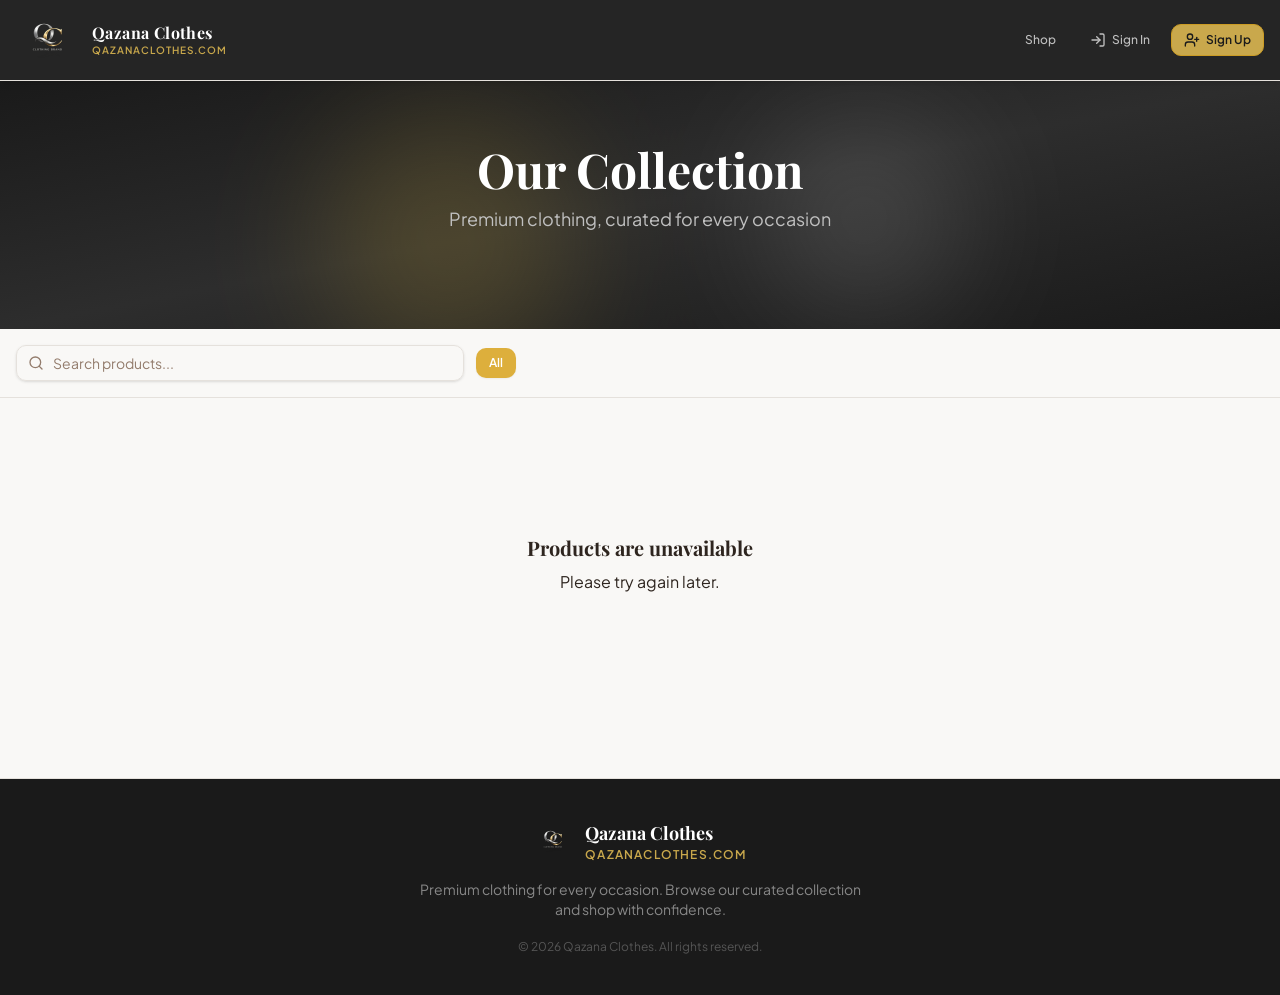
<file: index.html>
<!DOCTYPE html>
<html lang="en">
  <head>
    <meta charset="UTF-8" />
    <meta name="viewport" content="width=device-width, initial-scale=1.0, maximum-scale=1" />
    <title>Qazana Clothes</title>
    <meta name="description" content="Premium clothing, curated for every occasion at Qazana Clothes." />
    <meta name="robots" content="index, follow" />
    <meta property="og:title" content="Qazana Clothes" />
    <meta property="og:description" content="Premium clothing, curated for every occasion at Qazana Clothes." />
    <meta property="og:type" content="website" />
    <meta name="twitter:card" content="summary_large_image" />
    <meta name="twitter:title" content="Qazana Clothes" />
    <meta name="twitter:description" content="Premium clothing, curated for every occasion at Qazana Clothes." />
    <link rel="icon" type="image/svg+xml" href="/logo.svg?v=3" />
    <link rel="apple-touch-icon" href="/logo.svg?v=3" />
    <link rel="preconnect" href="https://fonts.googleapis.com">
    <link rel="preconnect" href="https://fonts.gstatic.com" crossorigin>
    <link href="https://fonts.googleapis.com/css2?family=Inter:wght@400;500;600;700&display=swap" rel="stylesheet">
    <script type="module" crossorigin src="/index-H7jCi_HW.js"></script>
    <link rel="stylesheet" crossorigin href="/index-q9svNpC7.css">
  </head>
  <body>
    <div id="root"></div>
  </body>
</html>
</file>
<file: index-q9svNpC7.css>
@import"https://fonts.googleapis.com/css2?family=Playfair+Display:wght@400;600;700&family=Plus+Jakarta+Sans:wght@400;500;600;700&display=swap";@layer clerk,components;@layer properties{@supports (((-webkit-hyphens:none)) and (not (margin-trim:inline))) or ((-moz-orient:inline) and (not (color:rgb(from red r g b)))){*,:before,:after,::backdrop{--tw-translate-x:0;--tw-translate-y:0;--tw-translate-z:0;--tw-rotate-x:initial;--tw-rotate-y:initial;--tw-rotate-z:initial;--tw-skew-x:initial;--tw-skew-y:initial;--tw-space-y-reverse:0;--tw-space-x-reverse:0;--tw-border-style:solid;--tw-gradient-position:initial;--tw-gradient-from:#0000;--tw-gradient-via:#0000;--tw-gradient-to:#0000;--tw-gradient-stops:initial;--tw-gradient-via-stops:initial;--tw-gradient-from-position:0%;--tw-gradient-via-position:50%;--tw-gradient-to-position:100%;--tw-leading:initial;--tw-font-weight:initial;--tw-tracking:initial;--tw-ordinal:initial;--tw-slashed-zero:initial;--tw-numeric-figure:initial;--tw-numeric-spacing:initial;--tw-numeric-fraction:initial;--tw-shadow:0 0 #0000;--tw-shadow-color:initial;--tw-shadow-alpha:100%;--tw-inset-shadow:0 0 #0000;--tw-inset-shadow-color:initial;--tw-inset-shadow-alpha:100%;--tw-ring-color:initial;--tw-ring-shadow:0 0 #0000;--tw-inset-ring-color:initial;--tw-inset-ring-shadow:0 0 #0000;--tw-ring-inset:initial;--tw-ring-offset-width:0px;--tw-ring-offset-color:#fff;--tw-ring-offset-shadow:0 0 #0000;--tw-outline-style:solid;--tw-blur:initial;--tw-brightness:initial;--tw-contrast:initial;--tw-grayscale:initial;--tw-hue-rotate:initial;--tw-invert:initial;--tw-opacity:initial;--tw-saturate:initial;--tw-sepia:initial;--tw-drop-shadow:initial;--tw-drop-shadow-color:initial;--tw-drop-shadow-alpha:100%;--tw-drop-shadow-size:initial;--tw-backdrop-blur:initial;--tw-backdrop-brightness:initial;--tw-backdrop-contrast:initial;--tw-backdrop-grayscale:initial;--tw-backdrop-hue-rotate:initial;--tw-backdrop-invert:initial;--tw-backdrop-opacity:initial;--tw-backdrop-saturate:initial;--tw-backdrop-sepia:initial;--tw-duration:initial;--tw-ease:initial;--tw-scale-x:1;--tw-scale-y:1;--tw-scale-z:1;--tw-content:"";--tw-animation-delay:0s;--tw-animation-direction:normal;--tw-animation-duration:initial;--tw-animation-fill-mode:none;--tw-animation-iteration-count:1;--tw-enter-blur:0;--tw-enter-opacity:1;--tw-enter-rotate:0;--tw-enter-scale:1;--tw-enter-translate-x:0;--tw-enter-translate-y:0;--tw-exit-blur:0;--tw-exit-opacity:1;--tw-exit-rotate:0;--tw-exit-scale:1;--tw-exit-translate-x:0;--tw-exit-translate-y:0}}}@layer theme{:root,:host{--color-red-50:oklch(97.1% .013 17.38);--color-red-300:oklch(80.8% .114 19.571);--color-red-400:oklch(70.4% .191 22.216);--color-red-500:oklch(63.7% .237 25.331);--color-red-600:oklch(57.7% .245 27.325);--color-amber-500:oklch(76.9% .188 70.08);--color-amber-600:oklch(66.6% .179 58.318);--color-green-400:oklch(79.2% .209 151.711);--color-green-500:oklch(72.3% .219 149.579);--color-green-600:oklch(62.7% .194 149.214);--color-rose-500:oklch(64.5% .246 16.439);--color-rose-600:oklch(58.6% .253 17.585);--color-gray-50:oklch(98.5% .002 247.839);--color-gray-600:oklch(44.6% .03 256.802);--color-gray-900:oklch(21% .034 264.665);--color-black:#000;--color-white:#fff;--spacing:.25rem;--container-sm:24rem;--container-md:28rem;--container-lg:32rem;--container-xl:36rem;--container-4xl:56rem;--container-5xl:64rem;--text-xs:.75rem;--text-xs--line-height:calc(1 / .75);--text-sm:.875rem;--text-sm--line-height:calc(1.25 / .875);--text-base:1rem;--text-base--line-height: 1.5 ;--text-lg:1.125rem;--text-lg--line-height:calc(1.75 / 1.125);--text-xl:1.25rem;--text-xl--line-height:calc(1.75 / 1.25);--text-2xl:1.5rem;--text-2xl--line-height:calc(2 / 1.5);--text-3xl:1.875rem;--text-3xl--line-height: 1.2 ;--text-4xl:2.25rem;--text-4xl--line-height:calc(2.5 / 2.25);--text-5xl:3rem;--text-5xl--line-height:1;--font-weight-normal:400;--font-weight-medium:500;--font-weight-semibold:600;--font-weight-bold:700;--tracking-tight:-.025em;--tracking-wide:.025em;--tracking-wider:.05em;--tracking-widest:.1em;--leading-tight:1.25;--leading-snug:1.375;--leading-normal:1.5;--leading-relaxed:1.625;--radius-2xl:1rem;--ease-in-out:cubic-bezier(.4, 0, .2, 1);--animate-spin:spin 1s linear infinite;--animate-pulse:pulse 2s cubic-bezier(.4, 0, .6, 1) infinite;--blur-sm:8px;--blur-md:12px;--blur-3xl:64px;--aspect-video:16 / 9;--default-transition-duration:.15s;--default-transition-timing-function:cubic-bezier(.4, 0, .2, 1);--default-font-family:var(--app-font-sans);--default-mono-font-family:var(--app-font-mono);--color-border:hsl(var(--border))}}@layer base{*,:after,:before,::backdrop{box-sizing:border-box;border:0 solid;margin:0;padding:0}::file-selector-button{box-sizing:border-box;border:0 solid;margin:0;padding:0}html,:host{-webkit-text-size-adjust:100%;tab-size:4;line-height:1.5;font-family:var(--default-font-family,ui-sans-serif, system-ui, sans-serif, "Apple Color Emoji", "Segoe UI Emoji", "Segoe UI Symbol", "Noto Color Emoji");font-feature-settings:var(--default-font-feature-settings,normal);font-variation-settings:var(--default-font-variation-settings,normal);-webkit-tap-highlight-color:transparent}hr{height:0;color:inherit;border-top-width:1px}abbr:where([title]){-webkit-text-decoration:underline dotted;text-decoration:underline dotted}h1,h2,h3,h4,h5,h6{font-size:inherit;font-weight:inherit}a{color:inherit;-webkit-text-decoration:inherit;text-decoration:inherit}b,strong{font-weight:bolder}code,kbd,samp,pre{font-family:var(--default-mono-font-family,ui-monospace, SFMono-Regular, Menlo, Monaco, Consolas, "Liberation Mono", "Courier New", monospace);font-feature-settings:var(--default-mono-font-feature-settings,normal);font-variation-settings:var(--default-mono-font-variation-settings,normal);font-size:1em}small{font-size:80%}sub,sup{vertical-align:baseline;font-size:75%;line-height:0;position:relative}sub{bottom:-.25em}sup{top:-.5em}table{text-indent:0;border-color:inherit;border-collapse:collapse}:-moz-focusring{outline:auto}progress{vertical-align:baseline}summary{display:list-item}ol,ul,menu{list-style:none}img,svg,video,canvas,audio,iframe,embed,object{vertical-align:middle;display:block}img,video{max-width:100%;height:auto}button,input,select,optgroup,textarea{font:inherit;font-feature-settings:inherit;font-variation-settings:inherit;letter-spacing:inherit;color:inherit;opacity:1;background-color:#0000;border-radius:0}::file-selector-button{font:inherit;font-feature-settings:inherit;font-variation-settings:inherit;letter-spacing:inherit;color:inherit;opacity:1;background-color:#0000;border-radius:0}:where(select:is([multiple],[size])) optgroup{font-weight:bolder}:where(select:is([multiple],[size])) optgroup option{padding-inline-start:20px}::file-selector-button{margin-inline-end:4px}::placeholder{opacity:1}@supports (not ((-webkit-appearance:-apple-pay-button))) or (contain-intrinsic-size:1px){::placeholder{color:currentColor}@supports (color:color-mix(in lab,red,red)){::placeholder{color:color-mix(in oklab,currentcolor 50%,transparent)}}}textarea{resize:vertical}::-webkit-search-decoration{-webkit-appearance:none}::-webkit-date-and-time-value{min-height:1lh;text-align:inherit}::-webkit-datetime-edit{display:inline-flex}::-webkit-datetime-edit-fields-wrapper{padding:0}::-webkit-datetime-edit{padding-block:0}::-webkit-datetime-edit-year-field{padding-block:0}::-webkit-datetime-edit-month-field{padding-block:0}::-webkit-datetime-edit-day-field{padding-block:0}::-webkit-datetime-edit-hour-field{padding-block:0}::-webkit-datetime-edit-minute-field{padding-block:0}::-webkit-datetime-edit-second-field{padding-block:0}::-webkit-datetime-edit-millisecond-field{padding-block:0}::-webkit-datetime-edit-meridiem-field{padding-block:0}::-webkit-calendar-picker-indicator{line-height:1}:-moz-ui-invalid{box-shadow:none}button,input:where([type=button],[type=reset],[type=submit]){appearance:button}::file-selector-button{appearance:button}::-webkit-inner-spin-button{height:auto}::-webkit-outer-spin-button{height:auto}[hidden]:where(:not([hidden=until-found])){display:none!important}*{border-color:hsl(var(--border))}body{background-color:hsl(var(--background));font-family:var(--app-font-sans);color:hsl(var(--foreground));-webkit-font-smoothing:antialiased;-moz-osx-font-smoothing:grayscale}h1,h2,h3,h4,h5,h6{font-family:var(--app-font-serif)}}@layer utilities{.\@container\/field-group{container:field-group/inline-size}.pointer-events-auto{pointer-events:auto}.pointer-events-none{pointer-events:none}.invisible{visibility:hidden}.sr-only{clip-path:inset(50%);white-space:nowrap;border-width:0;width:1px;height:1px;margin:-1px;padding:0;position:absolute;overflow:hidden}.absolute{position:absolute}.fixed{position:fixed}.relative{position:relative}.static{position:static}.sticky{position:sticky}.inset-0{inset:calc(var(--spacing) * 0)}.inset-x-0{inset-inline:calc(var(--spacing) * 0)}.inset-y-0{inset-block:calc(var(--spacing) * 0)}.-top-12{top:calc(var(--spacing) * -12)}.top-0{top:calc(var(--spacing) * 0)}.top-1\.5{top:calc(var(--spacing) * 1.5)}.top-1\/2{top:50%}.top-2{top:calc(var(--spacing) * 2)}.top-3{top:calc(var(--spacing) * 3)}.top-3\.5{top:calc(var(--spacing) * 3.5)}.top-4{top:calc(var(--spacing) * 4)}.top-8{top:calc(var(--spacing) * 8)}.top-20{top:calc(var(--spacing) * 20)}.top-\[1px\]{top:1px}.top-\[50\%\]{top:50%}.top-\[60\%\]{top:60%}.top-\[64px\]{top:64px}.top-full{top:100%}.-right-12{right:calc(var(--spacing) * -12)}.right-0{right:calc(var(--spacing) * 0)}.right-1{right:calc(var(--spacing) * 1)}.right-1\/4{right:25%}.right-2{right:calc(var(--spacing) * 2)}.right-3{right:calc(var(--spacing) * 3)}.right-4{right:calc(var(--spacing) * 4)}.-bottom-12{bottom:calc(var(--spacing) * -12)}.bottom-0{bottom:calc(var(--spacing) * 0)}.bottom-3{bottom:calc(var(--spacing) * 3)}.bottom-4{bottom:calc(var(--spacing) * 4)}.-left-12{left:calc(var(--spacing) * -12)}.left-0{left:calc(var(--spacing) * 0)}.left-1\/2{left:50%}.left-1\/4{left:25%}.left-2{left:calc(var(--spacing) * 2)}.left-3{left:calc(var(--spacing) * 3)}.left-\[50\%\]{left:50%}.z-10{z-index:10}.z-20{z-index:20}.z-30{z-index:30}.z-50{z-index:50}.z-\[1\]{z-index:1}.z-\[100\]{z-index:100}.order-first{order:-9999}.order-last{order:9999}.container{width:100%}@media(min-width:40rem){.container{max-width:40rem}}@media(min-width:48rem){.container{max-width:48rem}}@media(min-width:64rem){.container{max-width:64rem}}@media(min-width:80rem){.container{max-width:80rem}}@media(min-width:96rem){.container{max-width:96rem}}.\!m-0{margin:calc(var(--spacing) * 0)!important}.-mx-1{margin-inline:calc(var(--spacing) * -1)}.mx-2{margin-inline:calc(var(--spacing) * 2)}.mx-3\.5{margin-inline:calc(var(--spacing) * 3.5)}.mx-4{margin-inline:calc(var(--spacing) * 4)}.mx-auto{margin-inline:auto}.-my-2{margin-block:calc(var(--spacing) * -2)}.my-0{margin-block:calc(var(--spacing) * 0)}.my-0\.5{margin-block:calc(var(--spacing) * .5)}.my-1{margin-block:calc(var(--spacing) * 1)}.-mt-4{margin-top:calc(var(--spacing) * -4)}.mt-0\.5{margin-top:calc(var(--spacing) * .5)}.mt-1{margin-top:calc(var(--spacing) * 1)}.mt-1\.5{margin-top:calc(var(--spacing) * 1.5)}.mt-2{margin-top:calc(var(--spacing) * 2)}.mt-4{margin-top:calc(var(--spacing) * 4)}.mt-8{margin-top:calc(var(--spacing) * 8)}.mt-12{margin-top:calc(var(--spacing) * 12)}.mt-24{margin-top:calc(var(--spacing) * 24)}.mt-auto{margin-top:auto}.mr-2{margin-right:calc(var(--spacing) * 2)}.mb-1{margin-bottom:calc(var(--spacing) * 1)}.mb-2{margin-bottom:calc(var(--spacing) * 2)}.mb-3{margin-bottom:calc(var(--spacing) * 3)}.mb-4{margin-bottom:calc(var(--spacing) * 4)}.mb-5{margin-bottom:calc(var(--spacing) * 5)}.mb-6{margin-bottom:calc(var(--spacing) * 6)}.mb-8{margin-bottom:calc(var(--spacing) * 8)}.mb-10{margin-bottom:calc(var(--spacing) * 10)}.-ml-4{margin-left:calc(var(--spacing) * -4)}.ml-1{margin-left:calc(var(--spacing) * 1)}.ml-4{margin-left:calc(var(--spacing) * 4)}.ml-auto{margin-left:auto}.line-clamp-1{-webkit-line-clamp:1;-webkit-box-orient:vertical;display:-webkit-box;overflow:hidden}.line-clamp-2{-webkit-line-clamp:2;-webkit-box-orient:vertical;display:-webkit-box;overflow:hidden}.block{display:block}.flex{display:flex}.grid{display:grid}.hidden{display:none}.inline-flex{display:inline-flex}.table{display:table}.aspect-square{aspect-ratio:1}.aspect-video{aspect-ratio:var(--aspect-video)}.size-4{width:calc(var(--spacing) * 4);height:calc(var(--spacing) * 4)}.size-6{width:calc(var(--spacing) * 6);height:calc(var(--spacing) * 6)}.size-8{width:calc(var(--spacing) * 8);height:calc(var(--spacing) * 8)}.size-10{width:calc(var(--spacing) * 10);height:calc(var(--spacing) * 10)}.size-\[--cell-size\]{width:--cell-size;height:--cell-size}.h-1\.5{height:calc(var(--spacing) * 1.5)}.h-2{height:calc(var(--spacing) * 2)}.h-2\.5{height:calc(var(--spacing) * 2.5)}.h-3{height:calc(var(--spacing) * 3)}.h-3\.5{height:calc(var(--spacing) * 3.5)}.h-4{height:calc(var(--spacing) * 4)}.h-5{height:calc(var(--spacing) * 5)}.h-6{height:calc(var(--spacing) * 6)}.h-7{height:calc(var(--spacing) * 7)}.h-8{height:calc(var(--spacing) * 8)}.h-9{height:calc(var(--spacing) * 9)}.h-10{height:calc(var(--spacing) * 10)}.h-11{height:calc(var(--spacing) * 11)}.h-12{height:calc(var(--spacing) * 12)}.h-16{height:calc(var(--spacing) * 16)}.h-20{height:calc(var(--spacing) * 20)}.h-24{height:calc(var(--spacing) * 24)}.h-48{height:calc(var(--spacing) * 48)}.h-64{height:calc(var(--spacing) * 64)}.h-80{height:calc(var(--spacing) * 80)}.h-\[--cell-size\]{height:--cell-size}.h-\[1px\]{height:1px}.h-\[var\(--radix-navigation-menu-viewport-height\)\]{height:var(--radix-navigation-menu-viewport-height)}.h-\[var\(--radix-select-trigger-height\)\]{height:var(--radix-select-trigger-height)}.h-auto{height:auto}.h-full{height:100%}.h-px{height:1px}.h-svh{height:100svh}.max-h-\[--radix-context-menu-content-available-height\]{max-height:--radix-context-menu-content-available-height}.max-h-\[--radix-select-content-available-height\]{max-height:--radix-select-content-available-height}.max-h-\[90vh\]{max-height:90vh}.max-h-\[300px\]{max-height:300px}.max-h-\[var\(--radix-dropdown-menu-content-available-height\)\]{max-height:var(--radix-dropdown-menu-content-available-height)}.max-h-screen{max-height:100vh}.min-h-0{min-height:calc(var(--spacing) * 0)}.min-h-8{min-height:calc(var(--spacing) * 8)}.min-h-9{min-height:calc(var(--spacing) * 9)}.min-h-10{min-height:calc(var(--spacing) * 10)}.min-h-\[60px\]{min-height:60px}.min-h-\[100dvh\]{min-height:100dvh}.min-h-screen{min-height:100vh}.min-h-svh{min-height:100svh}.w-0{width:calc(var(--spacing) * 0)}.w-1{width:calc(var(--spacing) * 1)}.w-1\/2{width:50%}.w-1\/3{width:33.3333%}.w-2{width:calc(var(--spacing) * 2)}.w-2\.5{width:calc(var(--spacing) * 2.5)}.w-3{width:calc(var(--spacing) * 3)}.w-3\.5{width:calc(var(--spacing) * 3.5)}.w-3\/4{width:75%}.w-4{width:calc(var(--spacing) * 4)}.w-5{width:calc(var(--spacing) * 5)}.w-7{width:calc(var(--spacing) * 7)}.w-8{width:calc(var(--spacing) * 8)}.w-9{width:calc(var(--spacing) * 9)}.w-10{width:calc(var(--spacing) * 10)}.w-11{width:calc(var(--spacing) * 11)}.w-12{width:calc(var(--spacing) * 12)}.w-16{width:calc(var(--spacing) * 16)}.w-20{width:calc(var(--spacing) * 20)}.w-24{width:calc(var(--spacing) * 24)}.w-40{width:calc(var(--spacing) * 40)}.w-48{width:calc(var(--spacing) * 48)}.w-64{width:calc(var(--spacing) * 64)}.w-72{width:calc(var(--spacing) * 72)}.w-\[--cell-size\]{width:--cell-size}.w-\[1px\]{width:1px}.w-\[100px\]{width:100px}.w-\[440px\]{width:440px}.w-\[var\(--sidebar-width\)\]{width:var(--sidebar-width)}.w-auto{width:auto}.w-fit{width:fit-content}.w-full{width:100%}.w-max{width:max-content}.w-px{width:1px}.max-w-4xl{max-width:var(--container-4xl)}.max-w-5xl{max-width:var(--container-5xl)}.max-w-\[120px\]{max-width:120px}.max-w-\[var\(--skeleton-width\)\]{max-width:var(--skeleton-width)}.max-w-full{max-width:100%}.max-w-lg{max-width:var(--container-lg)}.max-w-max{max-width:max-content}.max-w-md{max-width:var(--container-md)}.max-w-sm{max-width:var(--container-sm)}.max-w-xl{max-width:var(--container-xl)}.min-w-0{min-width:calc(var(--spacing) * 0)}.min-w-5{min-width:calc(var(--spacing) * 5)}.min-w-8{min-width:calc(var(--spacing) * 8)}.min-w-9{min-width:calc(var(--spacing) * 9)}.min-w-10{min-width:calc(var(--spacing) * 10)}.min-w-\[--cell-size\]{min-width:--cell-size}.min-w-\[8rem\]{min-width:8rem}.min-w-\[12rem\]{min-width:12rem}.min-w-\[var\(--radix-select-trigger-width\)\]{min-width:var(--radix-select-trigger-width)}.flex-1{flex:1}.shrink-0{flex-shrink:0}.grow{flex-grow:1}.grow-0{flex-grow:0}.basis-full{flex-basis:100%}.caption-bottom{caption-side:bottom}.border-collapse{border-collapse:collapse}.origin-\[--radix-context-menu-content-transform-origin\]{transform-origin:--radix-context-menu-content-transform-origin}.origin-\[--radix-dropdown-menu-content-transform-origin\]{transform-origin:--radix-dropdown-menu-content-transform-origin}.origin-\[--radix-hover-card-content-transform-origin\]{transform-origin:--radix-hover-card-content-transform-origin}.origin-\[--radix-menubar-content-transform-origin\]{transform-origin:--radix-menubar-content-transform-origin}.origin-\[--radix-popover-content-transform-origin\]{transform-origin:--radix-popover-content-transform-origin}.origin-\[--radix-select-content-transform-origin\]{transform-origin:--radix-select-content-transform-origin}.origin-\[--radix-tooltip-content-transform-origin\]{transform-origin:--radix-tooltip-content-transform-origin}.-translate-x-1\/2{--tw-translate-x: -50% ;translate:var(--tw-translate-x) var(--tw-translate-y)}.-translate-x-px{--tw-translate-x:-1px;translate:var(--tw-translate-x) var(--tw-translate-y)}.translate-x-\[-50\%\]{--tw-translate-x:-50%;translate:var(--tw-translate-x) var(--tw-translate-y)}.translate-x-px{--tw-translate-x:1px;translate:var(--tw-translate-x) var(--tw-translate-y)}.-translate-y-1\/2{--tw-translate-y: -50% ;translate:var(--tw-translate-x) var(--tw-translate-y)}.translate-y-\[-50\%\]{--tw-translate-y:-50%;translate:var(--tw-translate-x) var(--tw-translate-y)}.rotate-45{rotate:45deg}.rotate-90{rotate:90deg}.transform{transform:var(--tw-rotate-x,) var(--tw-rotate-y,) var(--tw-rotate-z,) var(--tw-skew-x,) var(--tw-skew-y,)}.animate-caret-blink{animation:1.25s ease-out infinite caret-blink}.animate-in{animation:enter var(--tw-animation-duration,var(--tw-duration,.15s))var(--tw-ease,ease)var(--tw-animation-delay,0s)var(--tw-animation-iteration-count,1)var(--tw-animation-direction,normal)var(--tw-animation-fill-mode,none)}.animate-pulse{animation:var(--animate-pulse)}.animate-spin{animation:var(--animate-spin)}.cursor-default{cursor:default}.cursor-pointer{cursor:pointer}.cursor-text{cursor:text}.touch-none{touch-action:none}.resize-none{resize:none}.list-disc{list-style-type:disc}.list-none{list-style-type:none}.grid-cols-2{grid-template-columns:repeat(2,minmax(0,1fr))}.flex-col{flex-direction:column}.flex-col-reverse{flex-direction:column-reverse}.flex-row{flex-direction:row}.flex-wrap{flex-wrap:wrap}.place-content-center{place-content:center}.items-center{align-items:center}.items-end{align-items:flex-end}.items-start{align-items:flex-start}.items-stretch{align-items:stretch}.justify-between{justify-content:space-between}.justify-center{justify-content:center}.justify-end{justify-content:flex-end}.justify-start{justify-content:flex-start}.gap-1{gap:calc(var(--spacing) * 1)}.gap-1\.5{gap:calc(var(--spacing) * 1.5)}.gap-2{gap:calc(var(--spacing) * 2)}.gap-2\.5{gap:calc(var(--spacing) * 2.5)}.gap-3{gap:calc(var(--spacing) * 3)}.gap-4{gap:calc(var(--spacing) * 4)}.gap-5{gap:calc(var(--spacing) * 5)}.gap-6{gap:calc(var(--spacing) * 6)}.gap-7{gap:calc(var(--spacing) * 7)}.gap-10{gap:calc(var(--spacing) * 10)}:where(.space-y-1\.5>:not(:last-child)){--tw-space-y-reverse:0;margin-block-start:calc(calc(var(--spacing) * 1.5) * var(--tw-space-y-reverse));margin-block-end:calc(calc(var(--spacing) * 1.5) * calc(1 - var(--tw-space-y-reverse)))}:where(.space-y-2>:not(:last-child)){--tw-space-y-reverse:0;margin-block-start:calc(calc(var(--spacing) * 2) * var(--tw-space-y-reverse));margin-block-end:calc(calc(var(--spacing) * 2) * calc(1 - var(--tw-space-y-reverse)))}:where(.space-y-3>:not(:last-child)){--tw-space-y-reverse:0;margin-block-start:calc(calc(var(--spacing) * 3) * var(--tw-space-y-reverse));margin-block-end:calc(calc(var(--spacing) * 3) * calc(1 - var(--tw-space-y-reverse)))}:where(.space-y-4>:not(:last-child)){--tw-space-y-reverse:0;margin-block-start:calc(calc(var(--spacing) * 4) * var(--tw-space-y-reverse));margin-block-end:calc(calc(var(--spacing) * 4) * calc(1 - var(--tw-space-y-reverse)))}:where(.space-x-1>:not(:last-child)){--tw-space-x-reverse:0;margin-inline-start:calc(calc(var(--spacing) * 1) * var(--tw-space-x-reverse));margin-inline-end:calc(calc(var(--spacing) * 1) * calc(1 - var(--tw-space-x-reverse)))}:where(.space-x-4>:not(:last-child)){--tw-space-x-reverse:0;margin-inline-start:calc(calc(var(--spacing) * 4) * var(--tw-space-x-reverse));margin-inline-end:calc(calc(var(--spacing) * 4) * calc(1 - var(--tw-space-x-reverse)))}.self-stretch{align-self:stretch}.truncate{text-overflow:ellipsis;white-space:nowrap;overflow:hidden}.overflow-auto{overflow:auto}.overflow-hidden{overflow:hidden}.overflow-x-auto{overflow-x:auto}.overflow-x-hidden{overflow-x:hidden}.overflow-y-auto{overflow-y:auto}.\!rounded-none{border-radius:0!important}.rounded{border-radius:.25rem}.rounded-2xl{border-radius:var(--radius-2xl)}.rounded-\[2px\]{border-radius:2px}.rounded-\[calc\(var\(--radius\)-5px\)\]{border-radius:calc(var(--radius) - 5px)}.rounded-\[inherit\]{border-radius:inherit}.rounded-full{border-radius:3.40282e38px}.rounded-lg{border-radius:var(--radius)}.rounded-md{border-radius:calc(var(--radius) - 2px)}.rounded-none{border-radius:0}.rounded-sm{border-radius:calc(var(--radius) - 4px)}.rounded-xl{border-radius:calc(var(--radius) + 4px)}.rounded-t-\[10px\]{border-top-left-radius:10px;border-top-right-radius:10px}.rounded-l-md{border-top-left-radius:calc(var(--radius) - 2px);border-bottom-left-radius:calc(var(--radius) - 2px)}.rounded-tl-sm{border-top-left-radius:calc(var(--radius) - 4px)}.rounded-r-md{border-top-right-radius:calc(var(--radius) - 2px);border-bottom-right-radius:calc(var(--radius) - 2px)}.\!border-0{border-style:var(--tw-border-style)!important;border-width:0!important}.border{border-style:var(--tw-border-style);border-width:1px}.border-0{border-style:var(--tw-border-style);border-width:0}.border-2{border-style:var(--tw-border-style);border-width:2px}.border-\[1\.5px\]{border-style:var(--tw-border-style);border-width:1.5px}.border-y{border-block-style:var(--tw-border-style);border-block-width:1px}.border-t{border-top-style:var(--tw-border-style);border-top-width:1px}.border-r{border-right-style:var(--tw-border-style);border-right-width:1px}.border-b{border-bottom-style:var(--tw-border-style);border-bottom-width:1px}.border-l{border-left-style:var(--tw-border-style);border-left-width:1px}.border-dashed{--tw-border-style:dashed;border-style:dashed}.border-none{--tw-border-style:none;border-style:none}.\[border-color\:var\(--badge-outline\)\]{border-color:var(--badge-outline)}.\[border-color\:var\(--button-outline\)\]{border-color:var(--button-outline)}.border-\[\#333\]{border-color:#333}.border-\[\#444\]{border-color:#444}.border-\[--color-border\]{border-color:--color-border}.border-border,.border-border\/50{border-color:hsl(var(--border))}@supports (color:color-mix(in lab,red,red)){.border-border\/50{border-color:color-mix(in oklab,hsl(var(--border)) 50%,transparent)}}.border-card-border{border-color:hsl(var(--card-border))}.border-destructive{border-color:hsl(var(--destructive))}.border-destructive-border{border-color:var(--destructive-border)}.border-destructive\/50{border-color:hsl(var(--destructive))}@supports (color:color-mix(in lab,red,red)){.border-destructive\/50{border-color:color-mix(in oklab,hsl(var(--destructive)) 50%,transparent)}}.border-input{border-color:hsl(var(--input))}.border-primary{border-color:hsl(var(--primary))}.border-primary-border{border-color:var(--primary-border)}.border-primary\/30{border-color:hsl(var(--primary))}@supports (color:color-mix(in lab,red,red)){.border-primary\/30{border-color:color-mix(in oklab,hsl(var(--primary)) 30%,transparent)}}.border-primary\/50{border-color:hsl(var(--primary))}@supports (color:color-mix(in lab,red,red)){.border-primary\/50{border-color:color-mix(in oklab,hsl(var(--primary)) 50%,transparent)}}.border-secondary-border{border-color:var(--secondary-border)}.border-sidebar-border{border-color:hsl(var(--sidebar-border))}.border-transparent{border-color:#0000}.border-white\/10{border-color:#ffffff1a}@supports (color:color-mix(in lab,red,red)){.border-white\/10{border-color:color-mix(in oklab,var(--color-white) 10%,transparent)}}.border-t-transparent{border-top-color:#0000}.border-l-transparent{border-left-color:#0000}.\!bg-transparent{background-color:#0000!important}.bg-\[\#1a1a1a\]{background-color:#1a1a1a}.bg-\[\#1a1a1a\]\/95{background-color:#1a1a1af2}.bg-\[\#2d2d2d\]{background-color:#2d2d2d}.bg-\[\#111\]{background-color:#111}.bg-\[\#333\]{background-color:#333}.bg-\[\#555\]{background-color:#555}.bg-\[\#c0c0c0\]{background-color:silver}.bg-\[\#c9a84c\]{background-color:#c9a84c}.bg-\[\#d4af37\]{background-color:#d4af37}.bg-\[--color-bg\]{background-color:--color-bg}.bg-accent{background-color:hsl(var(--accent))}.bg-amber-500\/10{background-color:#f99c001a}@supports (color:color-mix(in lab,red,red)){.bg-amber-500\/10{background-color:color-mix(in oklab,var(--color-amber-500) 10%,transparent)}}.bg-background,.bg-background\/80{background-color:hsl(var(--background))}@supports (color:color-mix(in lab,red,red)){.bg-background\/80{background-color:color-mix(in oklab,hsl(var(--background)) 80%,transparent)}}.bg-background\/90{background-color:hsl(var(--background))}@supports (color:color-mix(in lab,red,red)){.bg-background\/90{background-color:color-mix(in oklab,hsl(var(--background)) 90%,transparent)}}.bg-background\/95{background-color:hsl(var(--background))}@supports (color:color-mix(in lab,red,red)){.bg-background\/95{background-color:color-mix(in oklab,hsl(var(--background)) 95%,transparent)}}.bg-black\/80{background-color:#000c}@supports (color:color-mix(in lab,red,red)){.bg-black\/80{background-color:color-mix(in oklab,var(--color-black) 80%,transparent)}}.bg-border{background-color:hsl(var(--border))}.bg-card{background-color:hsl(var(--card))}.bg-destructive,.bg-destructive\/10{background-color:hsl(var(--destructive))}@supports (color:color-mix(in lab,red,red)){.bg-destructive\/10{background-color:color-mix(in oklab,hsl(var(--destructive)) 10%,transparent)}}.bg-foreground{background-color:hsl(var(--foreground))}.bg-gray-50{background-color:var(--color-gray-50)}.bg-green-500{background-color:var(--color-green-500)}.bg-green-500\/10{background-color:#00c7581a}@supports (color:color-mix(in lab,red,red)){.bg-green-500\/10{background-color:color-mix(in oklab,var(--color-green-500) 10%,transparent)}}.bg-input{background-color:hsl(var(--input))}.bg-muted,.bg-muted\/30{background-color:hsl(var(--muted))}@supports (color:color-mix(in lab,red,red)){.bg-muted\/30{background-color:color-mix(in oklab,hsl(var(--muted)) 30%,transparent)}}.bg-muted\/40{background-color:hsl(var(--muted))}@supports (color:color-mix(in lab,red,red)){.bg-muted\/40{background-color:color-mix(in oklab,hsl(var(--muted)) 40%,transparent)}}.bg-muted\/50{background-color:hsl(var(--muted))}@supports (color:color-mix(in lab,red,red)){.bg-muted\/50{background-color:color-mix(in oklab,hsl(var(--muted)) 50%,transparent)}}.bg-muted\/60{background-color:hsl(var(--muted))}@supports (color:color-mix(in lab,red,red)){.bg-muted\/60{background-color:color-mix(in oklab,hsl(var(--muted)) 60%,transparent)}}.bg-popover{background-color:hsl(var(--popover))}.bg-primary,.bg-primary\/10{background-color:hsl(var(--primary))}@supports (color:color-mix(in lab,red,red)){.bg-primary\/10{background-color:color-mix(in oklab,hsl(var(--primary)) 10%,transparent)}}.bg-primary\/20{background-color:hsl(var(--primary))}@supports (color:color-mix(in lab,red,red)){.bg-primary\/20{background-color:color-mix(in oklab,hsl(var(--primary)) 20%,transparent)}}.bg-secondary{background-color:hsl(var(--secondary))}.bg-sidebar{background-color:hsl(var(--sidebar))}.bg-sidebar-border{background-color:hsl(var(--sidebar-border))}.bg-transparent{background-color:#0000}.bg-gradient-to-br{--tw-gradient-position:to bottom right in oklab;background-image:linear-gradient(var(--tw-gradient-stops))}.from-\[\#1a1a1a\]{--tw-gradient-from:#1a1a1a;--tw-gradient-stops:var(--tw-gradient-via-stops,var(--tw-gradient-position), var(--tw-gradient-from) var(--tw-gradient-from-position), var(--tw-gradient-to) var(--tw-gradient-to-position))}.via-\[\#2d2d2d\]{--tw-gradient-via:#2d2d2d;--tw-gradient-via-stops:var(--tw-gradient-position), var(--tw-gradient-from) var(--tw-gradient-from-position), var(--tw-gradient-via) var(--tw-gradient-via-position), var(--tw-gradient-to) var(--tw-gradient-to-position);--tw-gradient-stops:var(--tw-gradient-via-stops)}.to-\[\#1a1a1a\]{--tw-gradient-to:#1a1a1a;--tw-gradient-stops:var(--tw-gradient-via-stops,var(--tw-gradient-position), var(--tw-gradient-from) var(--tw-gradient-from-position), var(--tw-gradient-to) var(--tw-gradient-to-position))}.fill-current{fill:currentColor}.fill-primary{fill:hsl(var(--primary))}.object-contain{object-fit:contain}.object-cover{object-fit:cover}.p-0{padding:calc(var(--spacing) * 0)}.p-1{padding:calc(var(--spacing) * 1)}.p-2{padding:calc(var(--spacing) * 2)}.p-3{padding:calc(var(--spacing) * 3)}.p-4{padding:calc(var(--spacing) * 4)}.p-5{padding:calc(var(--spacing) * 5)}.p-6{padding:calc(var(--spacing) * 6)}.p-\[1px\]{padding:1px}.px-1{padding-inline:calc(var(--spacing) * 1)}.px-1\.5{padding-inline:calc(var(--spacing) * 1.5)}.px-2{padding-inline:calc(var(--spacing) * 2)}.px-2\.5{padding-inline:calc(var(--spacing) * 2.5)}.px-3{padding-inline:calc(var(--spacing) * 3)}.px-4{padding-inline:calc(var(--spacing) * 4)}.px-8{padding-inline:calc(var(--spacing) * 8)}.px-\[--cell-size\]{padding-inline:--cell-size}.py-0\.5{padding-block:calc(var(--spacing) * .5)}.py-1{padding-block:calc(var(--spacing) * 1)}.py-1\.5{padding-block:calc(var(--spacing) * 1.5)}.py-2{padding-block:calc(var(--spacing) * 2)}.py-3{padding-block:calc(var(--spacing) * 3)}.py-4{padding-block:calc(var(--spacing) * 4)}.py-6{padding-block:calc(var(--spacing) * 6)}.py-10{padding-block:calc(var(--spacing) * 10)}.py-12{padding-block:calc(var(--spacing) * 12)}.py-16{padding-block:calc(var(--spacing) * 16)}.py-24{padding-block:calc(var(--spacing) * 24)}.py-32{padding-block:calc(var(--spacing) * 32)}.pt-0{padding-top:calc(var(--spacing) * 0)}.pt-3{padding-top:calc(var(--spacing) * 3)}.pt-4{padding-top:calc(var(--spacing) * 4)}.pt-6{padding-top:calc(var(--spacing) * 6)}.pr-1{padding-right:calc(var(--spacing) * 1)}.pr-2{padding-right:calc(var(--spacing) * 2)}.pr-2\.5{padding-right:calc(var(--spacing) * 2.5)}.pr-3{padding-right:calc(var(--spacing) * 3)}.pr-8{padding-right:calc(var(--spacing) * 8)}.pb-3{padding-bottom:calc(var(--spacing) * 3)}.pb-4{padding-bottom:calc(var(--spacing) * 4)}.pl-2{padding-left:calc(var(--spacing) * 2)}.pl-2\.5{padding-left:calc(var(--spacing) * 2.5)}.pl-3{padding-left:calc(var(--spacing) * 3)}.pl-4{padding-left:calc(var(--spacing) * 4)}.pl-8{padding-left:calc(var(--spacing) * 8)}.pl-9{padding-left:calc(var(--spacing) * 9)}.text-center{text-align:center}.text-left{text-align:left}.text-right{text-align:right}.align-middle{vertical-align:middle}.font-mono{font-family:var(--app-font-mono)}.font-sans{font-family:var(--app-font-sans)}.font-serif{font-family:var(--app-font-serif)}.text-2xl{font-size:var(--text-2xl);line-height:var(--tw-leading,var(--text-2xl--line-height))}.text-3xl{font-size:var(--text-3xl);line-height:var(--tw-leading,var(--text-3xl--line-height))}.text-4xl{font-size:var(--text-4xl);line-height:var(--tw-leading,var(--text-4xl--line-height))}.text-base{font-size:var(--text-base);line-height:var(--tw-leading,var(--text-base--line-height))}.text-lg{font-size:var(--text-lg);line-height:var(--tw-leading,var(--text-lg--line-height))}.text-sm{font-size:var(--text-sm);line-height:var(--tw-leading,var(--text-sm--line-height))}.text-sm\/relaxed{font-size:var(--text-sm);line-height:var(--leading-relaxed)}.text-xl{font-size:var(--text-xl);line-height:var(--tw-leading,var(--text-xl--line-height))}.text-xs{font-size:var(--text-xs);line-height:var(--tw-leading,var(--text-xs--line-height))}.text-\[0\.8rem\]{font-size:.8rem}.text-\[10px\]{font-size:10px}.leading-none{--tw-leading:1;line-height:1}.leading-normal{--tw-leading:var(--leading-normal);line-height:var(--leading-normal)}.leading-relaxed{--tw-leading:var(--leading-relaxed);line-height:var(--leading-relaxed)}.leading-snug{--tw-leading:var(--leading-snug);line-height:var(--leading-snug)}.leading-tight{--tw-leading:var(--leading-tight);line-height:var(--leading-tight)}.font-bold{--tw-font-weight:var(--font-weight-bold);font-weight:var(--font-weight-bold)}.font-medium{--tw-font-weight:var(--font-weight-medium);font-weight:var(--font-weight-medium)}.font-normal{--tw-font-weight:var(--font-weight-normal);font-weight:var(--font-weight-normal)}.font-semibold{--tw-font-weight:var(--font-weight-semibold);font-weight:var(--font-weight-semibold)}.tracking-tight{--tw-tracking:var(--tracking-tight);letter-spacing:var(--tracking-tight)}.tracking-wide{--tw-tracking:var(--tracking-wide);letter-spacing:var(--tracking-wide)}.tracking-wider{--tw-tracking:var(--tracking-wider);letter-spacing:var(--tracking-wider)}.tracking-widest{--tw-tracking:var(--tracking-widest);letter-spacing:var(--tracking-widest)}.text-balance{text-wrap:balance}.break-words{overflow-wrap:break-word}.whitespace-nowrap{white-space:nowrap}.whitespace-pre-wrap{white-space:pre-wrap}.text-\[\#1a1a1a\]{color:#1a1a1a}.text-\[\#555\]{color:#555}.text-\[\#888\]{color:#888}.text-\[\#a0a0a0\]{color:#a0a0a0}.text-\[\#c0c0c0\]{color:silver}.text-\[\#c9a84c\]{color:#c9a84c}.text-\[\#f5f5f0\]{color:#f5f5f0}.text-accent-foreground{color:hsl(var(--accent-foreground))}.text-amber-600{color:var(--color-amber-600)}.text-card-foreground{color:hsl(var(--card-foreground))}.text-current{color:currentColor}.text-destructive{color:hsl(var(--destructive))}.text-destructive-foreground{color:hsl(var(--destructive-foreground))}.text-foreground,.text-foreground\/50{color:hsl(var(--foreground))}@supports (color:color-mix(in lab,red,red)){.text-foreground\/50{color:color-mix(in oklab,hsl(var(--foreground)) 50%,transparent)}}.text-gray-600{color:var(--color-gray-600)}.text-gray-900{color:var(--color-gray-900)}.text-green-400{color:var(--color-green-400)}.text-green-600{color:var(--color-green-600)}.text-muted-foreground{color:hsl(var(--muted-foreground))}.text-popover-foreground{color:hsl(var(--popover-foreground))}.text-primary{color:hsl(var(--primary))}.text-primary-foreground{color:hsl(var(--primary-foreground))}.text-red-500{color:var(--color-red-500)}.text-rose-500{color:var(--color-rose-500)}.text-secondary-foreground{color:hsl(var(--secondary-foreground))}.text-sidebar-foreground,.text-sidebar-foreground\/70{color:hsl(var(--sidebar-foreground))}@supports (color:color-mix(in lab,red,red)){.text-sidebar-foreground\/70{color:color-mix(in oklab,hsl(var(--sidebar-foreground)) 70%,transparent)}}.text-white{color:var(--color-white)}.uppercase{text-transform:uppercase}.tabular-nums{--tw-numeric-spacing:tabular-nums;font-variant-numeric:var(--tw-ordinal,) var(--tw-slashed-zero,) var(--tw-numeric-figure,) var(--tw-numeric-spacing,) var(--tw-numeric-fraction,)}.underline-offset-4{text-underline-offset:4px}.opacity-0{opacity:0}.opacity-20{opacity:.2}.opacity-30{opacity:.3}.opacity-40{opacity:.4}.opacity-50{opacity:.5}.opacity-60{opacity:.6}.opacity-70{opacity:.7}.opacity-90{opacity:.9}.opacity-100{opacity:1}.\!shadow-none{--tw-shadow:0 0 #0000!important;box-shadow:var(--tw-inset-shadow),var(--tw-inset-ring-shadow),var(--tw-ring-offset-shadow),var(--tw-ring-shadow),var(--tw-shadow)!important}.shadow{--tw-shadow:0 1px 3px 0 var(--tw-shadow-color,#0000001a), 0 1px 2px -1px var(--tw-shadow-color,#0000001a);box-shadow:var(--tw-inset-shadow),var(--tw-inset-ring-shadow),var(--tw-ring-offset-shadow),var(--tw-ring-shadow),var(--tw-shadow)}.shadow-2xl{--tw-shadow:0 25px 50px -12px var(--tw-shadow-color,#00000040);box-shadow:var(--tw-inset-shadow),var(--tw-inset-ring-shadow),var(--tw-ring-offset-shadow),var(--tw-ring-shadow),var(--tw-shadow)}.shadow-\[0_0_0_1px_hsl\(var\(--sidebar-border\)\)\]{--tw-shadow:0 0 0 1px var(--tw-shadow-color,hsl(var(--sidebar-border)));box-shadow:var(--tw-inset-shadow),var(--tw-inset-ring-shadow),var(--tw-ring-offset-shadow),var(--tw-ring-shadow),var(--tw-shadow)}.shadow-lg{--tw-shadow:0 10px 15px -3px var(--tw-shadow-color,#0000001a), 0 4px 6px -4px var(--tw-shadow-color,#0000001a);box-shadow:var(--tw-inset-shadow),var(--tw-inset-ring-shadow),var(--tw-ring-offset-shadow),var(--tw-ring-shadow),var(--tw-shadow)}.shadow-md{--tw-shadow:0 4px 6px -1px var(--tw-shadow-color,#0000001a), 0 2px 4px -2px var(--tw-shadow-color,#0000001a);box-shadow:var(--tw-inset-shadow),var(--tw-inset-ring-shadow),var(--tw-ring-offset-shadow),var(--tw-ring-shadow),var(--tw-shadow)}.shadow-none{--tw-shadow:0 0 #0000;box-shadow:var(--tw-inset-shadow),var(--tw-inset-ring-shadow),var(--tw-ring-offset-shadow),var(--tw-ring-shadow),var(--tw-shadow)}.shadow-sm{--tw-shadow:0 1px 3px 0 var(--tw-shadow-color,#0000001a), 0 1px 2px -1px var(--tw-shadow-color,#0000001a);box-shadow:var(--tw-inset-shadow),var(--tw-inset-ring-shadow),var(--tw-ring-offset-shadow),var(--tw-ring-shadow),var(--tw-shadow)}.shadow-xl{--tw-shadow:0 20px 25px -5px var(--tw-shadow-color,#0000001a), 0 8px 10px -6px var(--tw-shadow-color,#0000001a);box-shadow:var(--tw-inset-shadow),var(--tw-inset-ring-shadow),var(--tw-ring-offset-shadow),var(--tw-ring-shadow),var(--tw-shadow)}.shadow-xs{--tw-shadow:0 1px 2px 0 var(--tw-shadow-color,#0000000d);box-shadow:var(--tw-inset-shadow),var(--tw-inset-ring-shadow),var(--tw-ring-offset-shadow),var(--tw-ring-shadow),var(--tw-shadow)}.ring-0{--tw-ring-shadow:var(--tw-ring-inset,) 0 0 0 calc(0px + var(--tw-ring-offset-width)) var(--tw-ring-color,currentcolor);box-shadow:var(--tw-inset-shadow),var(--tw-inset-ring-shadow),var(--tw-ring-offset-shadow),var(--tw-ring-shadow),var(--tw-shadow)}.ring-1{--tw-ring-shadow:var(--tw-ring-inset,) 0 0 0 calc(1px + var(--tw-ring-offset-width)) var(--tw-ring-color,currentcolor);box-shadow:var(--tw-inset-shadow),var(--tw-inset-ring-shadow),var(--tw-ring-offset-shadow),var(--tw-ring-shadow),var(--tw-shadow)}.ring-ring{--tw-ring-color:hsl(var(--ring))}.ring-sidebar-ring{--tw-ring-color:hsl(var(--sidebar-ring))}.ring-offset-background{--tw-ring-offset-color:hsl(var(--background))}.outline-hidden{--tw-outline-style:none;outline-style:none}@media(forced-colors:active){.outline-hidden{outline-offset:2px;outline:2px solid #0000}}.outline{outline-style:var(--tw-outline-style);outline-width:1px}.outline-2{outline-style:var(--tw-outline-style);outline-width:2px}.outline-offset-2{outline-offset:2px}.outline-transparent{outline-color:#0000}.blur-3xl{--tw-blur:blur(var(--blur-3xl));filter:var(--tw-blur,) var(--tw-brightness,) var(--tw-contrast,) var(--tw-grayscale,) var(--tw-hue-rotate,) var(--tw-invert,) var(--tw-saturate,) var(--tw-sepia,) var(--tw-drop-shadow,)}.grayscale{--tw-grayscale:grayscale(100%);filter:var(--tw-blur,) var(--tw-brightness,) var(--tw-contrast,) var(--tw-grayscale,) var(--tw-hue-rotate,) var(--tw-invert,) var(--tw-saturate,) var(--tw-sepia,) var(--tw-drop-shadow,)}.backdrop-blur-md{--tw-backdrop-blur:blur(var(--blur-md));-webkit-backdrop-filter:var(--tw-backdrop-blur,) var(--tw-backdrop-brightness,) var(--tw-backdrop-contrast,) var(--tw-backdrop-grayscale,) var(--tw-backdrop-hue-rotate,) var(--tw-backdrop-invert,) var(--tw-backdrop-opacity,) var(--tw-backdrop-saturate,) var(--tw-backdrop-sepia,);backdrop-filter:var(--tw-backdrop-blur,) var(--tw-backdrop-brightness,) var(--tw-backdrop-contrast,) var(--tw-backdrop-grayscale,) var(--tw-backdrop-hue-rotate,) var(--tw-backdrop-invert,) var(--tw-backdrop-opacity,) var(--tw-backdrop-saturate,) var(--tw-backdrop-sepia,)}.backdrop-blur-sm{--tw-backdrop-blur:blur(var(--blur-sm));-webkit-backdrop-filter:var(--tw-backdrop-blur,) var(--tw-backdrop-brightness,) var(--tw-backdrop-contrast,) var(--tw-backdrop-grayscale,) var(--tw-backdrop-hue-rotate,) var(--tw-backdrop-invert,) var(--tw-backdrop-opacity,) var(--tw-backdrop-saturate,) var(--tw-backdrop-sepia,);backdrop-filter:var(--tw-backdrop-blur,) var(--tw-backdrop-brightness,) var(--tw-backdrop-contrast,) var(--tw-backdrop-grayscale,) var(--tw-backdrop-hue-rotate,) var(--tw-backdrop-invert,) var(--tw-backdrop-opacity,) var(--tw-backdrop-saturate,) var(--tw-backdrop-sepia,)}.transition{transition-property:color,background-color,border-color,outline-color,text-decoration-color,fill,stroke,--tw-gradient-from,--tw-gradient-via,--tw-gradient-to,opacity,box-shadow,transform,translate,scale,rotate,filter,-webkit-backdrop-filter,backdrop-filter,display,content-visibility,overlay,pointer-events;transition-timing-function:var(--tw-ease,var(--default-transition-timing-function));transition-duration:var(--tw-duration,var(--default-transition-duration))}.transition-\[color\,box-shadow\]{transition-property:color,box-shadow;transition-timing-function:var(--tw-ease,var(--default-transition-timing-function));transition-duration:var(--tw-duration,var(--default-transition-duration))}.transition-\[left\,right\,width\]{transition-property:left,right,width;transition-timing-function:var(--tw-ease,var(--default-transition-timing-function));transition-duration:var(--tw-duration,var(--default-transition-duration))}.transition-\[margin\,opacity\]{transition-property:margin,opacity;transition-timing-function:var(--tw-ease,var(--default-transition-timing-function));transition-duration:var(--tw-duration,var(--default-transition-duration))}.transition-\[width\,height\,padding\]{transition-property:width,height,padding;transition-timing-function:var(--tw-ease,var(--default-transition-timing-function));transition-duration:var(--tw-duration,var(--default-transition-duration))}.transition-\[width\]{transition-property:width;transition-timing-function:var(--tw-ease,var(--default-transition-timing-function));transition-duration:var(--tw-duration,var(--default-transition-duration))}.transition-all{transition-property:all;transition-timing-function:var(--tw-ease,var(--default-transition-timing-function));transition-duration:var(--tw-duration,var(--default-transition-duration))}.transition-colors{transition-property:color,background-color,border-color,outline-color,text-decoration-color,fill,stroke,--tw-gradient-from,--tw-gradient-via,--tw-gradient-to;transition-timing-function:var(--tw-ease,var(--default-transition-timing-function));transition-duration:var(--tw-duration,var(--default-transition-duration))}.transition-opacity{transition-property:opacity;transition-timing-function:var(--tw-ease,var(--default-transition-timing-function));transition-duration:var(--tw-duration,var(--default-transition-duration))}.transition-transform{transition-property:transform,translate,scale,rotate;transition-timing-function:var(--tw-ease,var(--default-transition-timing-function));transition-duration:var(--tw-duration,var(--default-transition-duration))}.duration-100{--tw-duration:.1s;transition-duration:.1s}.duration-200{--tw-duration:.2s;transition-duration:.2s}.duration-300{--tw-duration:.3s;transition-duration:.3s}.duration-500{--tw-duration:.5s;transition-duration:.5s}.duration-1000{--tw-duration:1s;transition-duration:1s}.ease-in-out{--tw-ease:var(--ease-in-out);transition-timing-function:var(--ease-in-out)}.ease-linear{--tw-ease:linear;transition-timing-function:linear}.fade-in-0{--tw-enter-opacity:0}.outline-none{--tw-outline-style:none;outline-style:none}.select-none{-webkit-user-select:none;user-select:none}.zoom-in-95{--tw-enter-scale:.95}.\[--cell-size\:2rem\]{--cell-size:2rem}.group-focus-within\/menu-item\:opacity-100:is(:where(.group\/menu-item):focus-within *){opacity:1}@media(hover:hover){.group-hover\:scale-105:is(:where(.group):hover *){--tw-scale-x:105%;--tw-scale-y:105%;--tw-scale-z:105%;scale:var(--tw-scale-x) var(--tw-scale-y)}.group-hover\:text-primary:is(:where(.group):hover *){color:hsl(var(--primary))}.group-hover\:opacity-100:is(:where(.group):hover *),.group-hover\/menu-item\:opacity-100:is(:where(.group\/menu-item):hover *){opacity:1}}.group-has-data-\[sidebar\=menu-action\]\/menu-item\:pr-8:is(:where(.group\/menu-item):has([data-sidebar=menu-action]) *){padding-right:calc(var(--spacing) * 8)}.group-has-\[\[data-orientation\=horizontal\]\]\/field\:text-balance:is(:where(.group\/field):has([data-orientation=horizontal]) *){text-wrap:balance}.group-has-\[\[data-slot\=item-description\]\]\/item\:translate-y-0\.5:is(:where(.group\/item):has([data-slot=item-description]) *){--tw-translate-y:calc(var(--spacing) * .5);translate:var(--tw-translate-x) var(--tw-translate-y)}.group-has-\[\[data-slot\=item-description\]\]\/item\:self-start:is(:where(.group\/item):has([data-slot=item-description]) *){align-self:flex-start}.group-has-\[\>input\]\/input-group\:pt-2\.5:is(:where(.group\/input-group):has(>input) *){padding-top:calc(var(--spacing) * 2.5)}.group-has-\[\>input\]\/input-group\:pb-2\.5:is(:where(.group\/input-group):has(>input) *){padding-bottom:calc(var(--spacing) * 2.5)}.group-data-\[collapsible\=icon\]\:-mt-8:is(:where(.group)[data-collapsible=icon] *){margin-top:calc(var(--spacing) * -8)}.group-data-\[collapsible\=icon\]\:hidden:is(:where(.group)[data-collapsible=icon] *){display:none}.group-data-\[collapsible\=icon\]\:h-8\!:is(:where(.group)[data-collapsible=icon] *){height:calc(var(--spacing) * 8)!important}.group-data-\[collapsible\=icon\]\:w-8\!:is(:where(.group)[data-collapsible=icon] *){width:calc(var(--spacing) * 8)!important}.group-data-\[collapsible\=icon\]\:w-\[calc\(var\(--sidebar-width-icon\)\+var\(--spacing-4\)\)\]:is(:where(.group)[data-collapsible=icon] *){width:calc(var(--sidebar-width-icon) + var(--spacing-4))}.group-data-\[collapsible\=icon\]\:w-\[calc\(var\(--sidebar-width-icon\)\+var\(--spacing-4\)\+2px\)\]:is(:where(.group)[data-collapsible=icon] *){width:calc(var(--sidebar-width-icon) + var(--spacing-4) + 2px)}.group-data-\[collapsible\=icon\]\:w-\[var\(--sidebar-width-icon\)\]:is(:where(.group)[data-collapsible=icon] *){width:var(--sidebar-width-icon)}.group-data-\[collapsible\=icon\]\:overflow-hidden:is(:where(.group)[data-collapsible=icon] *){overflow:hidden}.group-data-\[collapsible\=icon\]\:p-0\!:is(:where(.group)[data-collapsible=icon] *){padding:calc(var(--spacing) * 0)!important}.group-data-\[collapsible\=icon\]\:p-2\!:is(:where(.group)[data-collapsible=icon] *){padding:calc(var(--spacing) * 2)!important}.group-data-\[collapsible\=icon\]\:opacity-0:is(:where(.group)[data-collapsible=icon] *){opacity:0}.group-data-\[collapsible\=offcanvas\]\:right-\[calc\(var\(--sidebar-width\)\*-1\)\]:is(:where(.group)[data-collapsible=offcanvas] *){right:calc(var(--sidebar-width) * -1)}.group-data-\[collapsible\=offcanvas\]\:left-\[calc\(var\(--sidebar-width\)\*-1\)\]:is(:where(.group)[data-collapsible=offcanvas] *){left:calc(var(--sidebar-width) * -1)}.group-data-\[collapsible\=offcanvas\]\:w-0:is(:where(.group)[data-collapsible=offcanvas] *){width:calc(var(--spacing) * 0)}.group-data-\[collapsible\=offcanvas\]\:translate-x-0:is(:where(.group)[data-collapsible=offcanvas] *){--tw-translate-x:calc(var(--spacing) * 0);translate:var(--tw-translate-x) var(--tw-translate-y)}.group-data-\[disabled\=true\]\/field\:opacity-50:is(:where(.group\/field)[data-disabled=true] *),.group-data-\[disabled\=true\]\/input-group\:opacity-50:is(:where(.group\/input-group)[data-disabled=true] *){opacity:.5}.group-data-\[focused\=true\]\/day\:relative:is(:where(.group\/day)[data-focused=true] *){position:relative}.group-data-\[focused\=true\]\/day\:z-10:is(:where(.group\/day)[data-focused=true] *){z-index:10}.group-data-\[focused\=true\]\/day\:border-ring:is(:where(.group\/day)[data-focused=true] *){border-color:hsl(var(--ring))}.group-data-\[focused\=true\]\/day\:ring-\[3px\]:is(:where(.group\/day)[data-focused=true] *){--tw-ring-shadow:var(--tw-ring-inset,) 0 0 0 calc(3px + var(--tw-ring-offset-width)) var(--tw-ring-color,currentcolor);box-shadow:var(--tw-inset-shadow),var(--tw-inset-ring-shadow),var(--tw-ring-offset-shadow),var(--tw-ring-shadow),var(--tw-shadow)}.group-data-\[focused\=true\]\/day\:ring-ring\/50:is(:where(.group\/day)[data-focused=true] *){--tw-ring-color:hsl(var(--ring))}@supports (color:color-mix(in lab,red,red)){.group-data-\[focused\=true\]\/day\:ring-ring\/50:is(:where(.group\/day)[data-focused=true] *){--tw-ring-color:color-mix(in oklab, hsl(var(--ring)) 50%, transparent)}}.group-data-\[side\=left\]\:-right-4:is(:where(.group)[data-side=left] *){right:calc(var(--spacing) * -4)}.group-data-\[side\=left\]\:border-r:is(:where(.group)[data-side=left] *){border-right-style:var(--tw-border-style);border-right-width:1px}.group-data-\[side\=right\]\:left-0:is(:where(.group)[data-side=right] *){left:calc(var(--spacing) * 0)}.group-data-\[side\=right\]\:rotate-180:is(:where(.group)[data-side=right] *){rotate:180deg}.group-data-\[side\=right\]\:border-l:is(:where(.group)[data-side=right] *){border-left-style:var(--tw-border-style);border-left-width:1px}.group-data-\[state\=open\]\:rotate-180:is(:where(.group)[data-state=open] *){rotate:180deg}.group-data-\[variant\=floating\]\:rounded-lg:is(:where(.group)[data-variant=floating] *){border-radius:var(--radius)}.group-data-\[variant\=floating\]\:border:is(:where(.group)[data-variant=floating] *){border-style:var(--tw-border-style);border-width:1px}.group-data-\[variant\=floating\]\:border-sidebar-border:is(:where(.group)[data-variant=floating] *){border-color:hsl(var(--sidebar-border))}.group-data-\[variant\=floating\]\:shadow-sm:is(:where(.group)[data-variant=floating] *){--tw-shadow:0 1px 3px 0 var(--tw-shadow-color,#0000001a), 0 1px 2px -1px var(--tw-shadow-color,#0000001a);box-shadow:var(--tw-inset-shadow),var(--tw-inset-ring-shadow),var(--tw-ring-offset-shadow),var(--tw-ring-shadow),var(--tw-shadow)}.group-data-\[variant\=outline\]\/field-group\:-mb-2:is(:where(.group\/field-group)[data-variant=outline] *){margin-bottom:calc(var(--spacing) * -2)}.group-\[\.destructive\]\:border-muted\/40:is(:where(.group).destructive *){border-color:hsl(var(--muted))}@supports (color:color-mix(in lab,red,red)){.group-\[\.destructive\]\:border-muted\/40:is(:where(.group).destructive *){border-color:color-mix(in oklab,hsl(var(--muted)) 40%,transparent)}}.group-\[\.destructive\]\:text-red-300:is(:where(.group).destructive *){color:var(--color-red-300)}.group-\[\.toast\]\:bg-muted:is(:where(.group).toast *){background-color:hsl(var(--muted))}.group-\[\.toast\]\:bg-primary:is(:where(.group).toast *){background-color:hsl(var(--primary))}.group-\[\.toast\]\:text-muted-foreground:is(:where(.group).toast *){color:hsl(var(--muted-foreground))}.group-\[\.toast\]\:text-primary-foreground:is(:where(.group).toast *){color:hsl(var(--primary-foreground))}.group-\[\.toaster\]\:border-border:is(:where(.group).toaster *){border-color:hsl(var(--border))}.group-\[\.toaster\]\:bg-background:is(:where(.group).toaster *){background-color:hsl(var(--background))}.group-\[\.toaster\]\:text-foreground:is(:where(.group).toaster *){color:hsl(var(--foreground))}.group-\[\.toaster\]\:shadow-lg:is(:where(.group).toaster *){--tw-shadow:0 10px 15px -3px var(--tw-shadow-color,#0000001a), 0 4px 6px -4px var(--tw-shadow-color,#0000001a);box-shadow:var(--tw-inset-shadow),var(--tw-inset-ring-shadow),var(--tw-ring-offset-shadow),var(--tw-ring-shadow),var(--tw-shadow)}@media(hover:hover){.peer-hover\/menu-button\:text-sidebar-accent-foreground:is(:where(.peer\/menu-button):hover~*){color:hsl(var(--sidebar-accent-foreground))}}.peer-disabled\:cursor-not-allowed:is(:where(.peer):disabled~*){cursor:not-allowed}.peer-disabled\:opacity-70:is(:where(.peer):disabled~*){opacity:.7}.peer-data-\[active\=true\]\/menu-button\:text-sidebar-accent-foreground:is(:where(.peer\/menu-button)[data-active=true]~*){color:hsl(var(--sidebar-accent-foreground))}.peer-data-\[size\=default\]\/menu-button\:top-1\.5:is(:where(.peer\/menu-button)[data-size=default]~*){top:calc(var(--spacing) * 1.5)}.peer-data-\[size\=lg\]\/menu-button\:top-2\.5:is(:where(.peer\/menu-button)[data-size=lg]~*){top:calc(var(--spacing) * 2.5)}.peer-data-\[size\=sm\]\/menu-button\:top-1:is(:where(.peer\/menu-button)[data-size=sm]~*){top:calc(var(--spacing) * 1)}.selection\:bg-primary\/30 ::selection{background-color:hsl(var(--primary))}@supports (color:color-mix(in lab,red,red)){.selection\:bg-primary\/30 ::selection{background-color:color-mix(in oklab,hsl(var(--primary)) 30%,transparent)}}.selection\:bg-primary\/30::selection{background-color:hsl(var(--primary))}@supports (color:color-mix(in lab,red,red)){.selection\:bg-primary\/30::selection{background-color:color-mix(in oklab,hsl(var(--primary)) 30%,transparent)}}.file\:border-0::file-selector-button{border-style:var(--tw-border-style);border-width:0}.file\:bg-transparent::file-selector-button{background-color:#0000}.file\:text-sm::file-selector-button{font-size:var(--text-sm);line-height:var(--tw-leading,var(--text-sm--line-height))}.file\:font-medium::file-selector-button{--tw-font-weight:var(--font-weight-medium);font-weight:var(--font-weight-medium)}.file\:text-foreground::file-selector-button{color:hsl(var(--foreground))}.placeholder\:text-muted-foreground::placeholder{color:hsl(var(--muted-foreground))}.after\:absolute:after{content:var(--tw-content);position:absolute}.after\:-inset-2:after{content:var(--tw-content);inset:calc(var(--spacing) * -2)}.after\:inset-y-0:after{content:var(--tw-content);inset-block:calc(var(--spacing) * 0)}.after\:left-1\/2:after{content:var(--tw-content);left:50%}.after\:w-1:after{content:var(--tw-content);width:calc(var(--spacing) * 1)}.after\:w-\[2px\]:after{content:var(--tw-content);width:2px}.after\:-translate-x-1\/2:after{content:var(--tw-content);--tw-translate-x: -50% ;translate:var(--tw-translate-x) var(--tw-translate-y)}.group-data-\[collapsible\=offcanvas\]\:after\:left-full:is(:where(.group)[data-collapsible=offcanvas] *):after{content:var(--tw-content);left:100%}.first\:rounded-l-md:first-child{border-top-left-radius:calc(var(--radius) - 2px);border-bottom-left-radius:calc(var(--radius) - 2px)}.first\:border-l:first-child{border-left-style:var(--tw-border-style);border-left-width:1px}.last\:mt-0:last-child{margin-top:calc(var(--spacing) * 0)}.last\:rounded-r-md:last-child{border-top-right-radius:calc(var(--radius) - 2px);border-bottom-right-radius:calc(var(--radius) - 2px)}.last\:border-0:last-child{border-style:var(--tw-border-style);border-width:0}@media(hover:hover){.hover\:border-primary\/30:hover{border-color:hsl(var(--primary))}@supports (color:color-mix(in lab,red,red)){.hover\:border-primary\/30:hover{border-color:color-mix(in oklab,hsl(var(--primary)) 30%,transparent)}}.hover\:bg-\[\#333\]:hover{background-color:#333}.hover\:bg-\[\#d4af37\]:hover{background-color:#d4af37}.hover\:bg-accent:hover{background-color:hsl(var(--accent))}.hover\:bg-background:hover{background-color:hsl(var(--background))}.hover\:bg-destructive\/10:hover{background-color:hsl(var(--destructive))}@supports (color:color-mix(in lab,red,red)){.hover\:bg-destructive\/10:hover{background-color:color-mix(in oklab,hsl(var(--destructive)) 10%,transparent)}}.hover\:bg-destructive\/90:hover{background-color:hsl(var(--destructive))}@supports (color:color-mix(in lab,red,red)){.hover\:bg-destructive\/90:hover{background-color:color-mix(in oklab,hsl(var(--destructive)) 90%,transparent)}}.hover\:bg-muted:hover,.hover\:bg-muted\/30:hover{background-color:hsl(var(--muted))}@supports (color:color-mix(in lab,red,red)){.hover\:bg-muted\/30:hover{background-color:color-mix(in oklab,hsl(var(--muted)) 30%,transparent)}}.hover\:bg-muted\/50:hover{background-color:hsl(var(--muted))}@supports (color:color-mix(in lab,red,red)){.hover\:bg-muted\/50:hover{background-color:color-mix(in oklab,hsl(var(--muted)) 50%,transparent)}}.hover\:bg-secondary:hover{background-color:hsl(var(--secondary))}.hover\:bg-sidebar-accent:hover{background-color:hsl(var(--sidebar-accent))}.hover\:bg-white\/10:hover{background-color:#ffffff1a}@supports (color:color-mix(in lab,red,red)){.hover\:bg-white\/10:hover{background-color:color-mix(in oklab,var(--color-white) 10%,transparent)}}.hover\:text-\[\#d4af37\]:hover{color:#d4af37}.hover\:text-\[\#f5e07a\]:hover{color:#f5e07a}.hover\:text-accent-foreground:hover{color:hsl(var(--accent-foreground))}.hover\:text-destructive:hover{color:hsl(var(--destructive))}.hover\:text-foreground:hover{color:hsl(var(--foreground))}.hover\:text-muted-foreground:hover{color:hsl(var(--muted-foreground))}.hover\:text-primary:hover{color:hsl(var(--primary))}.hover\:text-rose-500:hover{color:var(--color-rose-500)}.hover\:text-rose-600:hover{color:var(--color-rose-600)}.hover\:text-sidebar-accent-foreground:hover{color:hsl(var(--sidebar-accent-foreground))}.hover\:text-white:hover{color:var(--color-white)}.hover\:underline:hover{text-decoration-line:underline}.hover\:opacity-85:hover{opacity:.85}.hover\:opacity-100:hover{opacity:1}.hover\:shadow-\[0_0_0_1px_hsl\(var\(--sidebar-accent\)\)\]:hover{--tw-shadow:0 0 0 1px var(--tw-shadow-color,hsl(var(--sidebar-accent)));box-shadow:var(--tw-inset-shadow),var(--tw-inset-ring-shadow),var(--tw-ring-offset-shadow),var(--tw-ring-shadow),var(--tw-shadow)}.hover\:shadow-xl:hover{--tw-shadow:0 20px 25px -5px var(--tw-shadow-color,#0000001a), 0 8px 10px -6px var(--tw-shadow-color,#0000001a);box-shadow:var(--tw-inset-shadow),var(--tw-inset-ring-shadow),var(--tw-ring-offset-shadow),var(--tw-ring-shadow),var(--tw-shadow)}.hover\:group-data-\[collapsible\=offcanvas\]\:bg-sidebar:hover:is(:where(.group)[data-collapsible=offcanvas] *){background-color:hsl(var(--sidebar))}.group-\[\.destructive\]\:hover\:border-destructive\/30:is(:where(.group).destructive *):hover{border-color:hsl(var(--destructive))}@supports (color:color-mix(in lab,red,red)){.group-\[\.destructive\]\:hover\:border-destructive\/30:is(:where(.group).destructive *):hover{border-color:color-mix(in oklab,hsl(var(--destructive)) 30%,transparent)}}.group-\[\.destructive\]\:hover\:bg-destructive:is(:where(.group).destructive *):hover{background-color:hsl(var(--destructive))}.group-\[\.destructive\]\:hover\:text-destructive-foreground:is(:where(.group).destructive *):hover{color:hsl(var(--destructive-foreground))}.group-\[\.destructive\]\:hover\:text-red-50:is(:where(.group).destructive *):hover{color:var(--color-red-50)}.hover\:after\:bg-sidebar-border:hover:after{content:var(--tw-content);background-color:hsl(var(--sidebar-border))}}.focus\:bg-accent:focus{background-color:hsl(var(--accent))}.focus\:text-accent-foreground:focus{color:hsl(var(--accent-foreground))}.focus\:opacity-100:focus{opacity:1}.focus\:ring-1:focus{--tw-ring-shadow:var(--tw-ring-inset,) 0 0 0 calc(1px + var(--tw-ring-offset-width)) var(--tw-ring-color,currentcolor);box-shadow:var(--tw-inset-shadow),var(--tw-inset-ring-shadow),var(--tw-ring-offset-shadow),var(--tw-ring-shadow),var(--tw-shadow)}.focus\:ring-2:focus{--tw-ring-shadow:var(--tw-ring-inset,) 0 0 0 calc(2px + var(--tw-ring-offset-width)) var(--tw-ring-color,currentcolor);box-shadow:var(--tw-inset-shadow),var(--tw-inset-ring-shadow),var(--tw-ring-offset-shadow),var(--tw-ring-shadow),var(--tw-shadow)}.focus\:ring-ring:focus{--tw-ring-color:hsl(var(--ring))}.focus\:ring-offset-2:focus{--tw-ring-offset-width:2px;--tw-ring-offset-shadow:var(--tw-ring-inset,) 0 0 0 var(--tw-ring-offset-width) var(--tw-ring-offset-color)}.focus\:outline-none:focus{--tw-outline-style:none;outline-style:none}.group-\[\.destructive\]\:focus\:ring-destructive:is(:where(.group).destructive *):focus{--tw-ring-color:hsl(var(--destructive))}.group-\[\.destructive\]\:focus\:ring-red-400:is(:where(.group).destructive *):focus{--tw-ring-color:var(--color-red-400)}.group-\[\.destructive\]\:focus\:ring-offset-red-600:is(:where(.group).destructive *):focus{--tw-ring-offset-color:var(--color-red-600)}.focus-visible\:border-ring:focus-visible{border-color:hsl(var(--ring))}.focus-visible\:ring-0:focus-visible{--tw-ring-shadow:var(--tw-ring-inset,) 0 0 0 calc(0px + var(--tw-ring-offset-width)) var(--tw-ring-color,currentcolor);box-shadow:var(--tw-inset-shadow),var(--tw-inset-ring-shadow),var(--tw-ring-offset-shadow),var(--tw-ring-shadow),var(--tw-shadow)}.focus-visible\:ring-1:focus-visible{--tw-ring-shadow:var(--tw-ring-inset,) 0 0 0 calc(1px + var(--tw-ring-offset-width)) var(--tw-ring-color,currentcolor);box-shadow:var(--tw-inset-shadow),var(--tw-inset-ring-shadow),var(--tw-ring-offset-shadow),var(--tw-ring-shadow),var(--tw-shadow)}.focus-visible\:ring-2:focus-visible{--tw-ring-shadow:var(--tw-ring-inset,) 0 0 0 calc(2px + var(--tw-ring-offset-width)) var(--tw-ring-color,currentcolor);box-shadow:var(--tw-inset-shadow),var(--tw-inset-ring-shadow),var(--tw-ring-offset-shadow),var(--tw-ring-shadow),var(--tw-shadow)}.focus-visible\:ring-\[3px\]:focus-visible{--tw-ring-shadow:var(--tw-ring-inset,) 0 0 0 calc(3px + var(--tw-ring-offset-width)) var(--tw-ring-color,currentcolor);box-shadow:var(--tw-inset-shadow),var(--tw-inset-ring-shadow),var(--tw-ring-offset-shadow),var(--tw-ring-shadow),var(--tw-shadow)}.focus-visible\:ring-ring:focus-visible,.focus-visible\:ring-ring\/50:focus-visible{--tw-ring-color:hsl(var(--ring))}@supports (color:color-mix(in lab,red,red)){.focus-visible\:ring-ring\/50:focus-visible{--tw-ring-color:color-mix(in oklab, hsl(var(--ring)) 50%, transparent)}}.focus-visible\:ring-offset-1:focus-visible{--tw-ring-offset-width:1px;--tw-ring-offset-shadow:var(--tw-ring-inset,) 0 0 0 var(--tw-ring-offset-width) var(--tw-ring-offset-color)}.focus-visible\:ring-offset-2:focus-visible{--tw-ring-offset-width:2px;--tw-ring-offset-shadow:var(--tw-ring-inset,) 0 0 0 var(--tw-ring-offset-width) var(--tw-ring-offset-color)}.focus-visible\:ring-offset-background:focus-visible{--tw-ring-offset-color:hsl(var(--background))}.focus-visible\:outline-none:focus-visible{--tw-outline-style:none;outline-style:none}.active\:bg-sidebar-accent:active{background-color:hsl(var(--sidebar-accent))}.active\:text-sidebar-accent-foreground:active{color:hsl(var(--sidebar-accent-foreground))}.active\:shadow-none:active{--tw-shadow:0 0 #0000;box-shadow:var(--tw-inset-shadow),var(--tw-inset-ring-shadow),var(--tw-ring-offset-shadow),var(--tw-ring-shadow),var(--tw-shadow)}.disabled\:pointer-events-none:disabled{pointer-events:none}.disabled\:cursor-not-allowed:disabled{cursor:not-allowed}.disabled\:opacity-50:disabled{opacity:.5}:where([data-side=left]) .in-data-\[side\=left\]\:cursor-w-resize{cursor:w-resize}:where([data-side=right]) .in-data-\[side\=right\]\:cursor-e-resize{cursor:e-resize}.has-focus\:border-ring:has(:focus){border-color:hsl(var(--ring))}.has-focus\:ring-\[3px\]:has(:focus){--tw-ring-shadow:var(--tw-ring-inset,) 0 0 0 calc(3px + var(--tw-ring-offset-width)) var(--tw-ring-color,currentcolor);box-shadow:var(--tw-inset-shadow),var(--tw-inset-ring-shadow),var(--tw-ring-offset-shadow),var(--tw-ring-shadow),var(--tw-shadow)}.has-focus\:ring-ring\/50:has(:focus){--tw-ring-color:hsl(var(--ring))}@supports (color:color-mix(in lab,red,red)){.has-focus\:ring-ring\/50:has(:focus){--tw-ring-color:color-mix(in oklab, hsl(var(--ring)) 50%, transparent)}}.has-data-\[state\=checked\]\:border-primary:has([data-state=checked]){border-color:hsl(var(--primary))}.has-data-\[state\=checked\]\:bg-primary\/5:has([data-state=checked]){background-color:hsl(var(--primary))}@supports (color:color-mix(in lab,red,red)){.has-data-\[state\=checked\]\:bg-primary\/5:has([data-state=checked]){background-color:color-mix(in oklab,hsl(var(--primary)) 5%,transparent)}}.has-data-\[variant\=inset\]\:bg-sidebar:has([data-variant=inset]){background-color:hsl(var(--sidebar))}.has-\[\:disabled\]\:opacity-50:has(:disabled){opacity:.5}.has-\[\[data-slot\=input-group-control\]\:focus-visible\]\:ring-1:has([data-slot=input-group-control]:focus-visible){--tw-ring-shadow:var(--tw-ring-inset,) 0 0 0 calc(1px + var(--tw-ring-offset-width)) var(--tw-ring-color,currentcolor);box-shadow:var(--tw-inset-shadow),var(--tw-inset-ring-shadow),var(--tw-ring-offset-shadow),var(--tw-ring-shadow),var(--tw-shadow)}.has-\[\[data-slot\=input-group-control\]\:focus-visible\]\:ring-ring:has([data-slot=input-group-control]:focus-visible){--tw-ring-color:hsl(var(--ring))}.has-\[\[data-slot\]\[aria-invalid\=true\]\]\:border-destructive:has([data-slot][aria-invalid=true]){border-color:hsl(var(--destructive))}.has-\[\[data-slot\]\[aria-invalid\=true\]\]\:ring-destructive\/20:has([data-slot][aria-invalid=true]){--tw-ring-color:hsl(var(--destructive))}@supports (color:color-mix(in lab,red,red)){.has-\[\[data-slot\]\[aria-invalid\=true\]\]\:ring-destructive\/20:has([data-slot][aria-invalid=true]){--tw-ring-color:color-mix(in oklab, hsl(var(--destructive)) 20%, transparent)}}.has-\[\>\[data-align\=block-end\]\]\:h-auto:has(>[data-align=block-end]){height:auto}.has-\[\>\[data-align\=block-end\]\]\:flex-col:has(>[data-align=block-end]){flex-direction:column}.has-\[\>\[data-align\=block-start\]\]\:h-auto:has(>[data-align=block-start]){height:auto}.has-\[\>\[data-align\=block-start\]\]\:flex-col:has(>[data-align=block-start]){flex-direction:column}.has-\[\>\[data-slot\=button-group\]\]\:gap-2:has(>[data-slot=button-group]){gap:calc(var(--spacing) * 2)}.has-\[\>\[data-slot\=checkbox-group\]\]\:gap-3:has(>[data-slot=checkbox-group]){gap:calc(var(--spacing) * 3)}.has-\[\>\[data-slot\=field-content\]\]\:items-start:has(>[data-slot=field-content]){align-items:flex-start}.has-\[\>\[data-slot\=field\]\]\:w-full:has(>[data-slot=field]){width:100%}.has-\[\>\[data-slot\=field\]\]\:flex-col:has(>[data-slot=field]){flex-direction:column}.has-\[\>\[data-slot\=field\]\]\:rounded-md:has(>[data-slot=field]){border-radius:calc(var(--radius) - 2px)}.has-\[\>\[data-slot\=field\]\]\:border:has(>[data-slot=field]){border-style:var(--tw-border-style);border-width:1px}.has-\[\>\[data-slot\=radio-group\]\]\:gap-3:has(>[data-slot=radio-group]){gap:calc(var(--spacing) * 3)}.has-\[\>button\]\:mr-\[-0\.4rem\]:has(>button){margin-right:-.4rem}.has-\[\>button\]\:ml-\[-0\.45rem\]:has(>button){margin-left:-.45rem}.has-\[\>kbd\]\:mr-\[-0\.35rem\]:has(>kbd){margin-right:-.35rem}.has-\[\>kbd\]\:ml-\[-0\.35rem\]:has(>kbd){margin-left:-.35rem}.has-\[\>svg\]\:p-0:has(>svg){padding:calc(var(--spacing) * 0)}.has-\[\>svg\]\:px-2:has(>svg){padding-inline:calc(var(--spacing) * 2)}.has-\[\>svg\]\:px-2\.5:has(>svg){padding-inline:calc(var(--spacing) * 2.5)}.has-\[\>textarea\]\:h-auto:has(>textarea){height:auto}.aria-disabled\:pointer-events-none[aria-disabled=true]{pointer-events:none}.aria-disabled\:opacity-50[aria-disabled=true]{opacity:.5}.aria-selected\:text-muted-foreground[aria-selected=true]{color:hsl(var(--muted-foreground))}.data-\[active\=true\]\:bg-sidebar-accent[data-active=true]{background-color:hsl(var(--sidebar-accent))}.data-\[active\=true\]\:font-medium[data-active=true]{--tw-font-weight:var(--font-weight-medium);font-weight:var(--font-weight-medium)}.data-\[active\=true\]\:text-sidebar-accent-foreground[data-active=true]{color:hsl(var(--sidebar-accent-foreground))}.data-\[disabled\]\:pointer-events-none[data-disabled]{pointer-events:none}.data-\[disabled\]\:opacity-50[data-disabled]{opacity:.5}.data-\[disabled\=true\]\:pointer-events-none[data-disabled=true]{pointer-events:none}.data-\[disabled\=true\]\:opacity-50[data-disabled=true]{opacity:.5}.data-\[invalid\=true\]\:text-destructive[data-invalid=true]{color:hsl(var(--destructive))}.data-\[motion\=from-end\]\:slide-in-from-right-52[data-motion=from-end]{--tw-enter-translate-x:calc(52*var(--spacing))}.data-\[motion\=from-start\]\:slide-in-from-left-52[data-motion=from-start]{--tw-enter-translate-x:calc(52*var(--spacing)*-1)}.data-\[motion\=to-end\]\:slide-out-to-right-52[data-motion=to-end]{--tw-exit-translate-x:calc(52*var(--spacing))}.data-\[motion\=to-start\]\:slide-out-to-left-52[data-motion=to-start]{--tw-exit-translate-x:calc(52*var(--spacing)*-1)}.data-\[motion\^\=from-\]\:animate-in[data-motion^=from-]{animation:enter var(--tw-animation-duration,var(--tw-duration,.15s))var(--tw-ease,ease)var(--tw-animation-delay,0s)var(--tw-animation-iteration-count,1)var(--tw-animation-direction,normal)var(--tw-animation-fill-mode,none)}.data-\[motion\^\=from-\]\:fade-in[data-motion^=from-]{--tw-enter-opacity:0}.data-\[motion\^\=to-\]\:animate-out[data-motion^=to-]{animation:exit var(--tw-animation-duration,var(--tw-duration,.15s))var(--tw-ease,ease)var(--tw-animation-delay,0s)var(--tw-animation-iteration-count,1)var(--tw-animation-direction,normal)var(--tw-animation-fill-mode,none)}.data-\[motion\^\=to-\]\:fade-out[data-motion^=to-]{--tw-exit-opacity:0}.data-\[orientation\=vertical\]\:h-auto[data-orientation=vertical]{height:auto}.data-\[panel-group-direction\=vertical\]\:h-px[data-panel-group-direction=vertical]{height:1px}.data-\[panel-group-direction\=vertical\]\:w-full[data-panel-group-direction=vertical]{width:100%}.data-\[panel-group-direction\=vertical\]\:flex-col[data-panel-group-direction=vertical]{flex-direction:column}.data-\[panel-group-direction\=vertical\]\:after\:left-0[data-panel-group-direction=vertical]:after{content:var(--tw-content);left:calc(var(--spacing) * 0)}.data-\[panel-group-direction\=vertical\]\:after\:h-1[data-panel-group-direction=vertical]:after{content:var(--tw-content);height:calc(var(--spacing) * 1)}.data-\[panel-group-direction\=vertical\]\:after\:w-full[data-panel-group-direction=vertical]:after{content:var(--tw-content);width:100%}.data-\[panel-group-direction\=vertical\]\:after\:translate-x-0[data-panel-group-direction=vertical]:after{content:var(--tw-content);--tw-translate-x:calc(var(--spacing) * 0);translate:var(--tw-translate-x) var(--tw-translate-y)}.data-\[panel-group-direction\=vertical\]\:after\:-translate-y-1\/2[data-panel-group-direction=vertical]:after{content:var(--tw-content);--tw-translate-y: -50% ;translate:var(--tw-translate-x) var(--tw-translate-y)}.data-\[placeholder\]\:text-muted-foreground[data-placeholder]{color:hsl(var(--muted-foreground))}.data-\[range-end\=true\]\:rounded-md[data-range-end=true]{border-radius:calc(var(--radius) - 2px)}.data-\[range-end\=true\]\:bg-primary[data-range-end=true]{background-color:hsl(var(--primary))}.data-\[range-end\=true\]\:text-primary-foreground[data-range-end=true]{color:hsl(var(--primary-foreground))}.data-\[range-middle\=true\]\:rounded-none[data-range-middle=true]{border-radius:0}.data-\[range-middle\=true\]\:bg-accent[data-range-middle=true]{background-color:hsl(var(--accent))}.data-\[range-middle\=true\]\:text-accent-foreground[data-range-middle=true]{color:hsl(var(--accent-foreground))}.data-\[range-start\=true\]\:rounded-md[data-range-start=true]{border-radius:calc(var(--radius) - 2px)}.data-\[range-start\=true\]\:bg-primary[data-range-start=true]{background-color:hsl(var(--primary))}.data-\[range-start\=true\]\:text-primary-foreground[data-range-start=true]{color:hsl(var(--primary-foreground))}.data-\[selected-single\=true\]\:bg-primary[data-selected-single=true]{background-color:hsl(var(--primary))}.data-\[selected-single\=true\]\:text-primary-foreground[data-selected-single=true]{color:hsl(var(--primary-foreground))}.data-\[selected\=true\]\:rounded-none[data-selected=true]{border-radius:0}.data-\[selected\=true\]\:bg-accent[data-selected=true]{background-color:hsl(var(--accent))}.data-\[selected\=true\]\:text-accent-foreground[data-selected=true]{color:hsl(var(--accent-foreground))}.data-\[side\=bottom\]\:translate-y-1[data-side=bottom]{--tw-translate-y:calc(var(--spacing) * 1);translate:var(--tw-translate-x) var(--tw-translate-y)}.data-\[side\=bottom\]\:slide-in-from-top-2[data-side=bottom]{--tw-enter-translate-y:calc(2*var(--spacing)*-1)}.data-\[side\=left\]\:-translate-x-1[data-side=left]{--tw-translate-x:calc(var(--spacing) * -1);translate:var(--tw-translate-x) var(--tw-translate-y)}.data-\[side\=left\]\:slide-in-from-right-2[data-side=left]{--tw-enter-translate-x:calc(2*var(--spacing))}.data-\[side\=right\]\:translate-x-1[data-side=right]{--tw-translate-x:calc(var(--spacing) * 1);translate:var(--tw-translate-x) var(--tw-translate-y)}.data-\[side\=right\]\:slide-in-from-left-2[data-side=right]{--tw-enter-translate-x:calc(2*var(--spacing)*-1)}.data-\[side\=top\]\:-translate-y-1[data-side=top]{--tw-translate-y:calc(var(--spacing) * -1);translate:var(--tw-translate-x) var(--tw-translate-y)}.data-\[side\=top\]\:slide-in-from-bottom-2[data-side=top]{--tw-enter-translate-y:calc(2*var(--spacing))}.data-\[slot\=checkbox-group\]\:gap-3[data-slot=checkbox-group]{gap:calc(var(--spacing) * 3)}.data-\[state\=active\]\:bg-background[data-state=active]{background-color:hsl(var(--background))}.data-\[state\=active\]\:text-foreground[data-state=active]{color:hsl(var(--foreground))}.data-\[state\=active\]\:shadow[data-state=active]{--tw-shadow:0 1px 3px 0 var(--tw-shadow-color,#0000001a), 0 1px 2px -1px var(--tw-shadow-color,#0000001a);box-shadow:var(--tw-inset-shadow),var(--tw-inset-ring-shadow),var(--tw-ring-offset-shadow),var(--tw-ring-shadow),var(--tw-shadow)}.data-\[state\=checked\]\:translate-x-4[data-state=checked]{--tw-translate-x:calc(var(--spacing) * 4);translate:var(--tw-translate-x) var(--tw-translate-y)}.data-\[state\=checked\]\:bg-primary[data-state=checked]{background-color:hsl(var(--primary))}.data-\[state\=checked\]\:text-primary-foreground[data-state=checked]{color:hsl(var(--primary-foreground))}.data-\[state\=closed\]\:animate-accordion-up[data-state=closed]{animation:accordion-up var(--tw-animation-duration,var(--tw-duration,.2s))var(--tw-ease,ease-out)var(--tw-animation-delay,0s)var(--tw-animation-iteration-count,1)var(--tw-animation-direction,normal)var(--tw-animation-fill-mode,none)}.data-\[state\=closed\]\:animate-out[data-state=closed]{animation:exit var(--tw-animation-duration,var(--tw-duration,.15s))var(--tw-ease,ease)var(--tw-animation-delay,0s)var(--tw-animation-iteration-count,1)var(--tw-animation-direction,normal)var(--tw-animation-fill-mode,none)}.data-\[state\=closed\]\:duration-300[data-state=closed]{--tw-duration:.3s;transition-duration:.3s}.data-\[state\=closed\]\:fade-out-0[data-state=closed]{--tw-exit-opacity:0}.data-\[state\=closed\]\:fade-out-80[data-state=closed]{--tw-exit-opacity:.8}.data-\[state\=closed\]\:zoom-out-95[data-state=closed]{--tw-exit-scale:.95}.data-\[state\=closed\]\:slide-out-to-bottom[data-state=closed]{--tw-exit-translate-y:100%}.data-\[state\=closed\]\:slide-out-to-left[data-state=closed]{--tw-exit-translate-x:-100%}.data-\[state\=closed\]\:slide-out-to-left-1\/2[data-state=closed]{--tw-exit-translate-x: -50% }.data-\[state\=closed\]\:slide-out-to-right[data-state=closed]{--tw-exit-translate-x:100%}.data-\[state\=closed\]\:slide-out-to-right-full[data-state=closed]{--tw-exit-translate-x: 100% }.data-\[state\=closed\]\:slide-out-to-top[data-state=closed]{--tw-exit-translate-y:-100%}.data-\[state\=closed\]\:slide-out-to-top-\[48\%\][data-state=closed]{--tw-exit-translate-y: -48% }.data-\[state\=hidden\]\:animate-out[data-state=hidden]{animation:exit var(--tw-animation-duration,var(--tw-duration,.15s))var(--tw-ease,ease)var(--tw-animation-delay,0s)var(--tw-animation-iteration-count,1)var(--tw-animation-direction,normal)var(--tw-animation-fill-mode,none)}.data-\[state\=hidden\]\:fade-out[data-state=hidden]{--tw-exit-opacity:0}.data-\[state\=on\]\:bg-accent[data-state=on]{background-color:hsl(var(--accent))}.data-\[state\=on\]\:text-accent-foreground[data-state=on]{color:hsl(var(--accent-foreground))}.data-\[state\=open\]\:animate-accordion-down[data-state=open]{animation:accordion-down var(--tw-animation-duration,var(--tw-duration,.2s))var(--tw-ease,ease-out)var(--tw-animation-delay,0s)var(--tw-animation-iteration-count,1)var(--tw-animation-direction,normal)var(--tw-animation-fill-mode,none)}.data-\[state\=open\]\:animate-in[data-state=open]{animation:enter var(--tw-animation-duration,var(--tw-duration,.15s))var(--tw-ease,ease)var(--tw-animation-delay,0s)var(--tw-animation-iteration-count,1)var(--tw-animation-direction,normal)var(--tw-animation-fill-mode,none)}.data-\[state\=open\]\:bg-accent[data-state=open],.data-\[state\=open\]\:bg-accent\/50[data-state=open]{background-color:hsl(var(--accent))}@supports (color:color-mix(in lab,red,red)){.data-\[state\=open\]\:bg-accent\/50[data-state=open]{background-color:color-mix(in oklab,hsl(var(--accent)) 50%,transparent)}}.data-\[state\=open\]\:bg-secondary[data-state=open]{background-color:hsl(var(--secondary))}.data-\[state\=open\]\:text-accent-foreground[data-state=open]{color:hsl(var(--accent-foreground))}.data-\[state\=open\]\:text-muted-foreground[data-state=open]{color:hsl(var(--muted-foreground))}.data-\[state\=open\]\:opacity-100[data-state=open]{opacity:1}.data-\[state\=open\]\:duration-500[data-state=open]{--tw-duration:.5s;transition-duration:.5s}.data-\[state\=open\]\:fade-in-0[data-state=open]{--tw-enter-opacity:0}.data-\[state\=open\]\:zoom-in-90[data-state=open]{--tw-enter-scale:.9}.data-\[state\=open\]\:zoom-in-95[data-state=open]{--tw-enter-scale:.95}.data-\[state\=open\]\:slide-in-from-bottom[data-state=open]{--tw-enter-translate-y:100%}.data-\[state\=open\]\:slide-in-from-left[data-state=open]{--tw-enter-translate-x:-100%}.data-\[state\=open\]\:slide-in-from-left-1\/2[data-state=open]{--tw-enter-translate-x: -50% }.data-\[state\=open\]\:slide-in-from-right[data-state=open]{--tw-enter-translate-x:100%}.data-\[state\=open\]\:slide-in-from-top[data-state=open]{--tw-enter-translate-y:-100%}.data-\[state\=open\]\:slide-in-from-top-\[48\%\][data-state=open]{--tw-enter-translate-y: -48% }.data-\[state\=open\]\:slide-in-from-top-full[data-state=open]{--tw-enter-translate-y: -100% }@media(hover:hover){.data-\[state\=open\]\:hover\:bg-accent[data-state=open]:hover{background-color:hsl(var(--accent))}.data-\[state\=open\]\:hover\:bg-sidebar-accent[data-state=open]:hover{background-color:hsl(var(--sidebar-accent))}.data-\[state\=open\]\:hover\:text-sidebar-accent-foreground[data-state=open]:hover{color:hsl(var(--sidebar-accent-foreground))}}.data-\[state\=open\]\:focus\:bg-accent[data-state=open]:focus{background-color:hsl(var(--accent))}.data-\[state\=selected\]\:bg-muted[data-state=selected]{background-color:hsl(var(--muted))}.data-\[state\=unchecked\]\:translate-x-0[data-state=unchecked]{--tw-translate-x:calc(var(--spacing) * 0);translate:var(--tw-translate-x) var(--tw-translate-y)}.data-\[state\=unchecked\]\:bg-input[data-state=unchecked]{background-color:hsl(var(--input))}.data-\[state\=visible\]\:animate-in[data-state=visible]{animation:enter var(--tw-animation-duration,var(--tw-duration,.15s))var(--tw-ease,ease)var(--tw-animation-delay,0s)var(--tw-animation-iteration-count,1)var(--tw-animation-direction,normal)var(--tw-animation-fill-mode,none)}.data-\[state\=visible\]\:fade-in[data-state=visible]{--tw-enter-opacity:0}.data-\[swipe\=cancel\]\:translate-x-0[data-swipe=cancel]{--tw-translate-x:calc(var(--spacing) * 0);translate:var(--tw-translate-x) var(--tw-translate-y)}.data-\[swipe\=end\]\:translate-x-\[var\(--radix-toast-swipe-end-x\)\][data-swipe=end]{--tw-translate-x:var(--radix-toast-swipe-end-x);translate:var(--tw-translate-x) var(--tw-translate-y)}.data-\[swipe\=end\]\:animate-out[data-swipe=end]{animation:exit var(--tw-animation-duration,var(--tw-duration,.15s))var(--tw-ease,ease)var(--tw-animation-delay,0s)var(--tw-animation-iteration-count,1)var(--tw-animation-direction,normal)var(--tw-animation-fill-mode,none)}.data-\[swipe\=move\]\:translate-x-\[var\(--radix-toast-swipe-move-x\)\][data-swipe=move]{--tw-translate-x:var(--radix-toast-swipe-move-x);translate:var(--tw-translate-x) var(--tw-translate-y)}.data-\[swipe\=move\]\:transition-none[data-swipe=move]{transition-property:none}.data-\[variant\=label\]\:text-sm[data-variant=label]{font-size:var(--text-sm);line-height:var(--tw-leading,var(--text-sm--line-height))}.data-\[variant\=legend\]\:text-base[data-variant=legend]{font-size:var(--text-base);line-height:var(--tw-leading,var(--text-base--line-height))}.nth-last-2\:-mt-1:nth-last-child(2){margin-top:calc(var(--spacing) * -1)}@media(min-width:40rem){.sm\:top-auto{top:auto}.sm\:right-0{right:calc(var(--spacing) * 0)}.sm\:bottom-0{bottom:calc(var(--spacing) * 0)}.sm\:mt-0{margin-top:calc(var(--spacing) * 0)}.sm\:block{display:block}.sm\:flex{display:flex}.sm\:inline{display:inline}.sm\:table-cell{display:table-cell}.sm\:max-w-sm{max-width:var(--container-sm)}.sm\:grid-cols-2{grid-template-columns:repeat(2,minmax(0,1fr))}.sm\:grid-cols-3{grid-template-columns:repeat(3,minmax(0,1fr))}.sm\:flex-col{flex-direction:column}.sm\:flex-row{flex-direction:row}.sm\:items-center{align-items:center}.sm\:justify-end{justify-content:flex-end}.sm\:gap-2{gap:calc(var(--spacing) * 2)}.sm\:gap-2\.5{gap:calc(var(--spacing) * 2.5)}:where(.sm\:space-x-2>:not(:last-child)){--tw-space-x-reverse:0;margin-inline-start:calc(calc(var(--spacing) * 2) * var(--tw-space-x-reverse));margin-inline-end:calc(calc(var(--spacing) * 2) * calc(1 - var(--tw-space-x-reverse)))}.sm\:rounded-lg{border-radius:var(--radius)}.sm\:text-left{text-align:left}.data-\[state\=open\]\:sm\:slide-in-from-bottom-full[data-state=open]{--tw-enter-translate-y: 100% }}@media(min-width:48rem){.md\:absolute{position:absolute}.md\:block{display:block}.md\:flex{display:flex}.md\:w-\[var\(--radix-navigation-menu-viewport-width\)\]{width:var(--radix-navigation-menu-viewport-width)}.md\:w-auto{width:auto}.md\:max-w-\[420px\]{max-width:420px}.md\:grid-cols-2{grid-template-columns:repeat(2,minmax(0,1fr))}.md\:grid-cols-4{grid-template-columns:repeat(4,minmax(0,1fr))}.md\:flex-row{flex-direction:row}.md\:p-12{padding:calc(var(--spacing) * 12)}.md\:text-4xl{font-size:var(--text-4xl);line-height:var(--tw-leading,var(--text-4xl--line-height))}.md\:text-5xl{font-size:var(--text-5xl);line-height:var(--tw-leading,var(--text-5xl--line-height))}.md\:text-sm{font-size:var(--text-sm);line-height:var(--tw-leading,var(--text-sm--line-height))}.md\:opacity-0{opacity:0}.md\:peer-data-\[variant\=inset\]\:m-2:is(:where(.peer)[data-variant=inset]~*){margin:calc(var(--spacing) * 2)}.md\:peer-data-\[variant\=inset\]\:ml-0:is(:where(.peer)[data-variant=inset]~*){margin-left:calc(var(--spacing) * 0)}.md\:peer-data-\[variant\=inset\]\:rounded-xl:is(:where(.peer)[data-variant=inset]~*){border-radius:calc(var(--radius) + 4px)}.md\:peer-data-\[variant\=inset\]\:shadow-sm:is(:where(.peer)[data-variant=inset]~*){--tw-shadow:0 1px 3px 0 var(--tw-shadow-color,#0000001a), 0 1px 2px -1px var(--tw-shadow-color,#0000001a);box-shadow:var(--tw-inset-shadow),var(--tw-inset-ring-shadow),var(--tw-ring-offset-shadow),var(--tw-ring-shadow),var(--tw-shadow)}.md\:peer-data-\[variant\=inset\]\:peer-data-\[state\=collapsed\]\:ml-2:is(:where(.peer)[data-variant=inset]~*):is(:where(.peer)[data-state=collapsed]~*){margin-left:calc(var(--spacing) * 2)}.md\:after\:hidden:after{content:var(--tw-content);display:none}}@media(min-width:64rem){.lg\:grid-cols-3{grid-template-columns:repeat(3,minmax(0,1fr))}.lg\:grid-cols-4{grid-template-columns:repeat(4,minmax(0,1fr))}}@container field-group (min-width:28rem){.\@md\/field-group\:flex-row{flex-direction:row}.\@md\/field-group\:items-center{align-items:center}.\@md\/field-group\:has-\[\>\[data-slot\=field-content\]\]\:items-start:has(>[data-slot=field-content]){align-items:flex-start}}.dark\:border-destructive:is(.dark *){border-color:hsl(var(--destructive))}.dark\:bg-input\/30:is(.dark *){background-color:hsl(var(--input))}@supports (color:color-mix(in lab,red,red)){.dark\:bg-input\/30:is(.dark *){background-color:color-mix(in oklab,hsl(var(--input)) 30%,transparent)}}.dark\:bg-transparent:is(.dark *){background-color:#0000}.dark\:has-data-\[state\=checked\]\:bg-primary\/10:is(.dark *):has([data-state=checked]){background-color:hsl(var(--primary))}@supports (color:color-mix(in lab,red,red)){.dark\:has-data-\[state\=checked\]\:bg-primary\/10:is(.dark *):has([data-state=checked]){background-color:color-mix(in oklab,hsl(var(--primary)) 10%,transparent)}}.dark\:has-\[\[data-slot\]\[aria-invalid\=true\]\]\:ring-destructive\/40:is(.dark *):has([data-slot][aria-invalid=true]){--tw-ring-color:hsl(var(--destructive))}@supports (color:color-mix(in lab,red,red)){.dark\:has-\[\[data-slot\]\[aria-invalid\=true\]\]\:ring-destructive\/40:is(.dark *):has([data-slot][aria-invalid=true]){--tw-ring-color:color-mix(in oklab, hsl(var(--destructive)) 40%, transparent)}}.\[\&_\.recharts-cartesian-axis-tick_text\]\:fill-muted-foreground .recharts-cartesian-axis-tick text{fill:hsl(var(--muted-foreground))}.\[\&_\.recharts-cartesian-grid_line\[stroke\=\'\#ccc\'\]\]\:stroke-border\/50 .recharts-cartesian-grid line[stroke="#ccc"]{stroke:hsl(var(--border))}@supports (color:color-mix(in lab,red,red)){.\[\&_\.recharts-cartesian-grid_line\[stroke\=\'\#ccc\'\]\]\:stroke-border\/50 .recharts-cartesian-grid line[stroke="#ccc"]{stroke:color-mix(in oklab,hsl(var(--border)) 50%,transparent)}}.\[\&_\.recharts-curve\.recharts-tooltip-cursor\]\:stroke-border .recharts-curve.recharts-tooltip-cursor{stroke:hsl(var(--border))}.\[\&_\.recharts-dot\[stroke\=\'\#fff\'\]\]\:stroke-transparent .recharts-dot[stroke="#fff"]{stroke:#0000}.\[\&_\.recharts-layer\]\:outline-none .recharts-layer{--tw-outline-style:none;outline-style:none}.\[\&_\.recharts-polar-grid_\[stroke\=\'\#ccc\'\]\]\:stroke-border .recharts-polar-grid [stroke="#ccc"]{stroke:hsl(var(--border))}.\[\&_\.recharts-radial-bar-background-sector\]\:fill-muted .recharts-radial-bar-background-sector,.\[\&_\.recharts-rectangle\.recharts-tooltip-cursor\]\:fill-muted .recharts-rectangle.recharts-tooltip-cursor{fill:hsl(var(--muted))}.\[\&_\.recharts-reference-line_\[stroke\=\'\#ccc\'\]\]\:stroke-border .recharts-reference-line [stroke="#ccc"]{stroke:hsl(var(--border))}.\[\&_\.recharts-sector\]\:outline-none .recharts-sector{--tw-outline-style:none;outline-style:none}.\[\&_\.recharts-sector\[stroke\=\'\#fff\'\]\]\:stroke-transparent .recharts-sector[stroke="#fff"]{stroke:#0000}.\[\&_\.recharts-surface\]\:outline-none .recharts-surface{--tw-outline-style:none;outline-style:none}.\[\&_\[cmdk-group-heading\]\]\:px-2 [cmdk-group-heading]{padding-inline:calc(var(--spacing) * 2)}.\[\&_\[cmdk-group-heading\]\]\:py-1\.5 [cmdk-group-heading]{padding-block:calc(var(--spacing) * 1.5)}.\[\&_\[cmdk-group-heading\]\]\:text-xs [cmdk-group-heading]{font-size:var(--text-xs);line-height:var(--tw-leading,var(--text-xs--line-height))}.\[\&_\[cmdk-group-heading\]\]\:font-medium [cmdk-group-heading]{--tw-font-weight:var(--font-weight-medium);font-weight:var(--font-weight-medium)}.\[\&_\[cmdk-group-heading\]\]\:text-muted-foreground [cmdk-group-heading]{color:hsl(var(--muted-foreground))}.\[\&_\[cmdk-group\]\]\:px-2 [cmdk-group]{padding-inline:calc(var(--spacing) * 2)}.\[\&_\[cmdk-group\]\:not\(\[hidden\]\)_\~\[cmdk-group\]\]\:pt-0 [cmdk-group]:not([hidden])~[cmdk-group]{padding-top:calc(var(--spacing) * 0)}.\[\&_\[cmdk-input-wrapper\]_svg\]\:h-5 [cmdk-input-wrapper] svg{height:calc(var(--spacing) * 5)}.\[\&_\[cmdk-input-wrapper\]_svg\]\:w-5 [cmdk-input-wrapper] svg{width:calc(var(--spacing) * 5)}.\[\&_\[cmdk-input\]\]\:h-12 [cmdk-input]{height:calc(var(--spacing) * 12)}.\[\&_\[cmdk-item\]\]\:px-2 [cmdk-item]{padding-inline:calc(var(--spacing) * 2)}.\[\&_\[cmdk-item\]\]\:py-3 [cmdk-item]{padding-block:calc(var(--spacing) * 3)}.\[\&_\[cmdk-item\]_svg\]\:h-5 [cmdk-item] svg{height:calc(var(--spacing) * 5)}.\[\&_\[cmdk-item\]_svg\]\:w-5 [cmdk-item] svg{width:calc(var(--spacing) * 5)}.\[\&_img\]\:size-full img{width:100%;height:100%}.\[\&_img\]\:object-cover img{object-fit:cover}.\[\&_p\]\:leading-relaxed p{--tw-leading:var(--leading-relaxed);line-height:var(--leading-relaxed)}.\[\&_svg\]\:pointer-events-none svg{pointer-events:none}.\[\&_svg\]\:size-4 svg{width:calc(var(--spacing) * 4);height:calc(var(--spacing) * 4)}.\[\&_svg\]\:shrink-0 svg{flex-shrink:0}.\[\&_svg\:not\(\[class\*\=\'size-\'\]\)\]\:size-3 svg:not([class*=size-]){width:calc(var(--spacing) * 3);height:calc(var(--spacing) * 3)}.\[\&_svg\:not\(\[class\*\=\'size-\'\]\)\]\:size-4 svg:not([class*=size-]){width:calc(var(--spacing) * 4);height:calc(var(--spacing) * 4)}.\[\&_svg\:not\(\[class\*\=\'size-\'\]\)\]\:size-6 svg:not([class*=size-]){width:calc(var(--spacing) * 6);height:calc(var(--spacing) * 6)}.\[\&_tr\]\:border-b tr{border-bottom-style:var(--tw-border-style);border-bottom-width:1px}.\[\&_tr\:last-child\]\:border-0 tr:last-child{border-style:var(--tw-border-style);border-width:0}.\[\&\+\[data-slot\=item-content\]\]\:flex-none+[data-slot=item-content]{flex:none}.\[\&\:first-child\[data-selected\=true\]_button\]\:rounded-l-md:first-child[data-selected=true] button{border-top-left-radius:calc(var(--radius) - 2px);border-bottom-left-radius:calc(var(--radius) - 2px)}.\[\&\:has\(\[role\=checkbox\]\)\]\:pr-0:has([role=checkbox]){padding-right:calc(var(--spacing) * 0)}.\[\.border-b\]\:pb-3.border-b{padding-bottom:calc(var(--spacing) * 3)}.\[\.border-t\]\:pt-3.border-t{padding-top:calc(var(--spacing) * 3)}:is(.rtl\:\*\*\:\[\.rdp-button\\_next\>svg\]\:rotate-180:where(:dir(rtl),[dir=rtl],[dir=rtl] *) *):is(.rdp-button_next>svg),:is(.rtl\:\*\*\:\[\.rdp-button\\_previous\>svg\]\:rotate-180:where(:dir(rtl),[dir=rtl],[dir=rtl] *) *):is(.rdp-button_previous>svg){rotate:180deg}.\[a\]\:transition-colors:is(a){transition-property:color,background-color,border-color,outline-color,text-decoration-color,fill,stroke,--tw-gradient-from,--tw-gradient-via,--tw-gradient-to;transition-timing-function:var(--tw-ease,var(--default-transition-timing-function));transition-duration:var(--tw-duration,var(--default-transition-duration))}@media(hover:hover){.\[a\]\:hover\:bg-accent\/50:is(a):hover{background-color:hsl(var(--accent))}@supports (color:color-mix(in lab,red,red)){.\[a\]\:hover\:bg-accent\/50:is(a):hover{background-color:color-mix(in oklab,hsl(var(--accent)) 50%,transparent)}}}.\[\&\:last-child\[data-selected\=true\]_button\]\:rounded-r-md:last-child[data-selected=true] button{border-top-right-radius:calc(var(--radius) - 2px);border-bottom-right-radius:calc(var(--radius) - 2px)}.\[\&\>\*\]\:w-full>*{width:100%}.\[\&\>\*\]\:focus-visible\:relative>:focus-visible{position:relative}.\[\&\>\*\]\:focus-visible\:z-10>:focus-visible{z-index:10}@container field-group (min-width:28rem){.\@md\/field-group\:\[\&\>\*\]\:w-auto>*{width:auto}}.\[\&\>\*\:not\(\:first-child\)\]\:rounded-t-none>:not(:first-child){border-top-left-radius:0;border-top-right-radius:0}.\[\&\>\*\:not\(\:first-child\)\]\:rounded-l-none>:not(:first-child){border-top-left-radius:0;border-bottom-left-radius:0}.\[\&\>\*\:not\(\:first-child\)\]\:border-t-0>:not(:first-child){border-top-style:var(--tw-border-style);border-top-width:0}.\[\&\>\*\:not\(\:first-child\)\]\:border-l-0>:not(:first-child){border-left-style:var(--tw-border-style);border-left-width:0}.\[\&\>\*\:not\(\:last-child\)\]\:rounded-r-none>:not(:last-child){border-top-right-radius:0;border-bottom-right-radius:0}.\[\&\>\*\:not\(\:last-child\)\]\:rounded-b-none>:not(:last-child){border-bottom-right-radius:0;border-bottom-left-radius:0}.\[\&\>\.sr-only\]\:w-auto>.sr-only{width:auto}.\[\&\>\[data-slot\=field-group\]\]\:gap-4>[data-slot=field-group]{gap:calc(var(--spacing) * 4)}.\[\&\>\[data-slot\=field-label\]\]\:flex-auto>[data-slot=field-label]{flex:auto}@container field-group (min-width:28rem){.\@md\/field-group\:\[\&\>\[data-slot\=field-label\]\]\:flex-auto>[data-slot=field-label]{flex:auto}}.\[\&\>\[data-slot\=field\]\]\:p-4>[data-slot=field]{padding:calc(var(--spacing) * 4)}.has-\[select\[aria-hidden\=true\]\:last-child\]\:\[\&\>\[data-slot\=select-trigger\]\:last-of-type\]\:rounded-r-md:has(:is(select[aria-hidden=true]:last-child))>[data-slot=select-trigger]:last-of-type{border-top-right-radius:calc(var(--radius) - 2px);border-bottom-right-radius:calc(var(--radius) - 2px)}.\[\&\>\[data-slot\=select-trigger\]\:not\(\[class\*\=\'w-\'\]\)\]\:w-fit>[data-slot=select-trigger]:not([class*=w-]){width:fit-content}.\[\&\>\[role\=checkbox\]\]\:translate-y-\[2px\]>[role=checkbox]{--tw-translate-y:2px;translate:var(--tw-translate-x) var(--tw-translate-y)}.has-\[\>\[data-slot\=field-content\]\]\:\[\&\>\[role\=checkbox\]\,\[role\=radio\]\]\:mt-px:has(>[data-slot=field-content])>[role=checkbox],.has-\[\>\[data-slot\=field-content\]\]\:\[\&\>\[role\=checkbox\]\,\[role\=radio\]\]\:mt-px:has(>[data-slot=field-content]) [role=radio]{margin-top:1px}@container field-group (min-width:28rem){.\@md\/field-group\:has-\[\>\[data-slot\=field-content\]\]\:\[\&\>\[role\=checkbox\]\,\[role\=radio\]\]\:mt-px:has(>[data-slot=field-content])>[role=checkbox],.\@md\/field-group\:has-\[\>\[data-slot\=field-content\]\]\:\[\&\>\[role\=checkbox\]\,\[role\=radio\]\]\:mt-px:has(>[data-slot=field-content]) [role=radio]{margin-top:1px}}.\[\&\>a\]\:underline>a{text-decoration-line:underline}.\[\&\>a\]\:underline-offset-4>a{text-underline-offset:4px}.\[\&\>a\:hover\]\:text-primary>a:hover{color:hsl(var(--primary))}.\[\&\>button\]\:hidden>button{display:none}.\[\&\>input\]\:flex-1>input{flex:1}.has-\[\>\[data-align\=block-end\]\]\:\[\&\>input\]\:pt-3:has(>[data-align=block-end])>input{padding-top:calc(var(--spacing) * 3)}.has-\[\>\[data-align\=block-start\]\]\:\[\&\>input\]\:pb-3:has(>[data-align=block-start])>input{padding-bottom:calc(var(--spacing) * 3)}.has-\[\>\[data-align\=inline-end\]\]\:\[\&\>input\]\:pr-2:has(>[data-align=inline-end])>input{padding-right:calc(var(--spacing) * 2)}.has-\[\>\[data-align\=inline-start\]\]\:\[\&\>input\]\:pl-2:has(>[data-align=inline-start])>input{padding-left:calc(var(--spacing) * 2)}.\[\&\>kbd\]\:rounded-\[calc\(var\(--radius\)-5px\)\]>kbd{border-radius:calc(var(--radius) - 5px)}.\[\&\>span\]\:line-clamp-1>span{-webkit-line-clamp:1;-webkit-box-orient:vertical;display:-webkit-box;overflow:hidden}.\[\&\>span\]\:text-xs>span{font-size:var(--text-xs);line-height:var(--tw-leading,var(--text-xs--line-height))}.\[\&\>span\]\:opacity-70>span{opacity:.7}.\[\&\>span\:last-child\]\:truncate>span:last-child{text-overflow:ellipsis;white-space:nowrap;overflow:hidden}.\[\&\>svg\]\:absolute>svg{position:absolute}.\[\&\>svg\]\:top-4>svg{top:calc(var(--spacing) * 4)}.\[\&\>svg\]\:left-4>svg{left:calc(var(--spacing) * 4)}.\[\&\>svg\]\:size-3\.5>svg{width:calc(var(--spacing) * 3.5);height:calc(var(--spacing) * 3.5)}.\[\&\>svg\]\:size-4>svg{width:calc(var(--spacing) * 4);height:calc(var(--spacing) * 4)}.\[\&\>svg\]\:h-2\.5>svg{height:calc(var(--spacing) * 2.5)}.\[\&\>svg\]\:h-3>svg{height:calc(var(--spacing) * 3)}.\[\&\>svg\]\:h-3\.5>svg{height:calc(var(--spacing) * 3.5)}.\[\&\>svg\]\:h-4>svg{height:calc(var(--spacing) * 4)}.\[\&\>svg\]\:w-2\.5>svg{width:calc(var(--spacing) * 2.5)}.\[\&\>svg\]\:w-3>svg{width:calc(var(--spacing) * 3)}.\[\&\>svg\]\:w-3\.5>svg{width:calc(var(--spacing) * 3.5)}.\[\&\>svg\]\:w-4>svg{width:calc(var(--spacing) * 4)}.\[\&\>svg\]\:shrink-0>svg{flex-shrink:0}.\[\&\>svg\]\:text-destructive>svg{color:hsl(var(--destructive))}.\[\&\>svg\]\:text-foreground>svg{color:hsl(var(--foreground))}.\[\&\>svg\]\:text-muted-foreground>svg{color:hsl(var(--muted-foreground))}.\[\&\>svg\]\:text-sidebar-accent-foreground>svg{color:hsl(var(--sidebar-accent-foreground))}.\[\&\>svg\+div\]\:translate-y-\[-3px\]>svg+div{--tw-translate-y:-3px;translate:var(--tw-translate-x) var(--tw-translate-y)}.\[\&\>svg\:not\(\[class\*\=\'size-\'\]\)\]\:size-3\.5>svg:not([class*=size-]){width:calc(var(--spacing) * 3.5);height:calc(var(--spacing) * 3.5)}.\[\&\>svg\:not\(\[class\*\=\'size-\'\]\)\]\:size-4>svg:not([class*=size-]){width:calc(var(--spacing) * 4);height:calc(var(--spacing) * 4)}.\[\&\>svg\~\*\]\:pl-7>svg~*{padding-left:calc(var(--spacing) * 7)}.\[\&\>tr\]\:last\:border-b-0>tr:last-child{border-bottom-style:var(--tw-border-style);border-bottom-width:0}.\[\&\[data-panel-group-direction\=vertical\]\>div\]\:rotate-90[data-panel-group-direction=vertical]>div{rotate:90deg}.\[\&\[data-state\=open\]\>svg\]\:rotate-180[data-state=open]>svg{rotate:180deg}[data-side=left][data-collapsible=offcanvas] .\[\[data-side\=left\]\[data-collapsible\=offcanvas\]_\&\]\:-right-2{right:calc(var(--spacing) * -2)}[data-side=left][data-state=collapsed] .\[\[data-side\=left\]\[data-state\=collapsed\]_\&\]\:cursor-e-resize{cursor:e-resize}[data-side=right][data-collapsible=offcanvas] .\[\[data-side\=right\]\[data-collapsible\=offcanvas\]_\&\]\:-left-2{left:calc(var(--spacing) * -2)}[data-side=right][data-state=collapsed] .\[\[data-side\=right\]\[data-state\=collapsed\]_\&\]\:cursor-w-resize{cursor:w-resize}[data-slot=card-content] .\[\[data-slot\=card-content\]_\&\]\:bg-transparent,[data-slot=popover-content] .\[\[data-slot\=popover-content\]_\&\]\:bg-transparent{background-color:#0000}[data-slot=tooltip-content] .\[\[data-slot\=tooltip-content\]_\&\]\:bg-background\/20{background-color:hsl(var(--background))}@supports (color:color-mix(in lab,red,red)){[data-slot=tooltip-content] .\[\[data-slot\=tooltip-content\]_\&\]\:bg-background\/20{background-color:color-mix(in oklab,hsl(var(--background)) 20%,transparent)}}[data-slot=tooltip-content] .\[\[data-slot\=tooltip-content\]_\&\]\:text-background{color:hsl(var(--background))}[data-slot=tooltip-content] .dark\:\[\[data-slot\=tooltip-content\]_\&\]\:bg-background\/10:is(.dark *){background-color:hsl(var(--background))}@supports (color:color-mix(in lab,red,red)){[data-slot=tooltip-content] .dark\:\[\[data-slot\=tooltip-content\]_\&\]\:bg-background\/10:is(.dark *){background-color:color-mix(in oklab,hsl(var(--background)) 10%,transparent)}}[data-variant=legend]+.\[\[data-variant\=legend\]\+\&\]\:-mt-1\.5{margin-top:calc(var(--spacing) * -1.5)}input[type=search]::-webkit-search-cancel-button{display:none}[contenteditable][data-placeholder]:empty:before{content:attr(data-placeholder);color:hsl(var(--muted-foreground));pointer-events:none}}@property --tw-animation-delay{syntax:"*";inherits:false;initial-value:0s}@property --tw-animation-direction{syntax:"*";inherits:false;initial-value:normal}@property --tw-animation-duration{syntax:"*";inherits:false}@property --tw-animation-fill-mode{syntax:"*";inherits:false;initial-value:none}@property --tw-animation-iteration-count{syntax:"*";inherits:false;initial-value:1}@property --tw-enter-blur{syntax:"*";inherits:false;initial-value:0}@property --tw-enter-opacity{syntax:"*";inherits:false;initial-value:1}@property --tw-enter-rotate{syntax:"*";inherits:false;initial-value:0}@property --tw-enter-scale{syntax:"*";inherits:false;initial-value:1}@property --tw-enter-translate-x{syntax:"*";inherits:false;initial-value:0}@property --tw-enter-translate-y{syntax:"*";inherits:false;initial-value:0}@property --tw-exit-blur{syntax:"*";inherits:false;initial-value:0}@property --tw-exit-opacity{syntax:"*";inherits:false;initial-value:1}@property --tw-exit-rotate{syntax:"*";inherits:false;initial-value:0}@property --tw-exit-scale{syntax:"*";inherits:false;initial-value:1}@property --tw-exit-translate-x{syntax:"*";inherits:false;initial-value:0}@property --tw-exit-translate-y{syntax:"*";inherits:false;initial-value:0}:root{--button-outline:#0000001a;--badge-outline:#0000000d;--opaque-button-border-intensity:-8;--elevate-1:#00000008;--elevate-2:#00000014;--background:40 20% 97%;--foreground:25 20% 15%;--border:35 15% 88%;--input:35 15% 88%;--ring:43 70% 55%;--card:0 0% 100%;--card-foreground:25 20% 15%;--card-border:35 15% 90%;--sidebar:35 20% 95%;--sidebar-foreground:25 20% 20%;--sidebar-border:35 15% 88%;--sidebar-primary:43 70% 55%;--sidebar-primary-foreground:0 0% 100%;--sidebar-accent:35 15% 90%;--sidebar-accent-foreground:25 20% 15%;--sidebar-ring:43 70% 55%;--popover:0 0% 100%;--popover-foreground:25 20% 15%;--popover-border:35 15% 90%;--primary:43 70% 55%;--primary-foreground:0 0% 100%;--secondary:25 20% 20%;--secondary-foreground:0 0% 100%;--muted:35 15% 93%;--muted-foreground:25 15% 50%;--accent:43 50% 92%;--accent-foreground:25 20% 15%;--destructive:0 84% 60%;--destructive-foreground:0 0% 100%;--chart-1:43 70% 55%;--chart-2:25 20% 30%;--chart-3:43 40% 70%;--chart-4:0 60% 55%;--chart-5:200 30% 45%;--app-font-sans:"Plus Jakarta Sans", sans-serif;--app-font-serif:"Playfair Display", serif;--app-font-mono:Menlo, monospace;--radius:.75rem;--shadow-2xs:0px 1px 2px 0px #93836c14;--shadow-xs:0px 2px 4px 0px #93836c1a;--shadow-sm:0px 2px 4px 0px #93836c1a, 0px 1px 2px -1px #93836c14;--shadow:0px 4px 6px -1px #2e251f0d, 0px 2px 4px -2px #2e251f0a;--shadow-md:0px 10px 15px -3px #2e251f14, 0px 4px 6px -4px #2e251f0f;--shadow-lg:0px 20px 25px -5px #2e251f1a, 0px 8px 10px -6px #2e251f14;--shadow-xl:0px 25px 50px -12px #2e251f26;--shadow-2xl:0px 50px 100px -20px #2e251f2e;--tracking-normal:0em;--spacing:.25rem;--sidebar-primary-border:hsl(from hsl(var(--sidebar-primary)) h s calc(l + var(--opaque-button-border-intensity)) / alpha);--sidebar-accent-border:hsl(from hsl(var(--sidebar-accent)) h s calc(l + var(--opaque-button-border-intensity)) / alpha);--primary-border:hsl(from hsl(var(--primary)) h s calc(l + var(--opaque-button-border-intensity)) / alpha);--secondary-border:hsl(from hsl(var(--secondary)) h s calc(l + var(--opaque-button-border-intensity)) / alpha);--muted-border:hsl(from hsl(var(--muted)) h s calc(l + var(--opaque-button-border-intensity)) / alpha);--accent-border:hsl(from hsl(var(--accent)) h s calc(l + var(--opaque-button-border-intensity)) / alpha);--destructive-border:hsl(from hsl(var(--destructive)) h s calc(l + var(--opaque-button-border-intensity)) / alpha)}.cl-formFieldInput::placeholder{color:#666;opacity:1}@property --tw-translate-x{syntax:"*";inherits:false;initial-value:0}@property --tw-translate-y{syntax:"*";inherits:false;initial-value:0}@property --tw-translate-z{syntax:"*";inherits:false;initial-value:0}@property --tw-rotate-x{syntax:"*";inherits:false}@property --tw-rotate-y{syntax:"*";inherits:false}@property --tw-rotate-z{syntax:"*";inherits:false}@property --tw-skew-x{syntax:"*";inherits:false}@property --tw-skew-y{syntax:"*";inherits:false}@property --tw-space-y-reverse{syntax:"*";inherits:false;initial-value:0}@property --tw-space-x-reverse{syntax:"*";inherits:false;initial-value:0}@property --tw-border-style{syntax:"*";inherits:false;initial-value:solid}@property --tw-gradient-position{syntax:"*";inherits:false}@property --tw-gradient-from{syntax:"<color>";inherits:false;initial-value:#0000}@property --tw-gradient-via{syntax:"<color>";inherits:false;initial-value:#0000}@property --tw-gradient-to{syntax:"<color>";inherits:false;initial-value:#0000}@property --tw-gradient-stops{syntax:"*";inherits:false}@property --tw-gradient-via-stops{syntax:"*";inherits:false}@property --tw-gradient-from-position{syntax:"<length-percentage>";inherits:false;initial-value:0%}@property --tw-gradient-via-position{syntax:"<length-percentage>";inherits:false;initial-value:50%}@property --tw-gradient-to-position{syntax:"<length-percentage>";inherits:false;initial-value:100%}@property --tw-leading{syntax:"*";inherits:false}@property --tw-font-weight{syntax:"*";inherits:false}@property --tw-tracking{syntax:"*";inherits:false}@property --tw-ordinal{syntax:"*";inherits:false}@property --tw-slashed-zero{syntax:"*";inherits:false}@property --tw-numeric-figure{syntax:"*";inherits:false}@property --tw-numeric-spacing{syntax:"*";inherits:false}@property --tw-numeric-fraction{syntax:"*";inherits:false}@property --tw-shadow{syntax:"*";inherits:false;initial-value:0 0 #0000}@property --tw-shadow-color{syntax:"*";inherits:false}@property --tw-shadow-alpha{syntax:"<percentage>";inherits:false;initial-value:100%}@property --tw-inset-shadow{syntax:"*";inherits:false;initial-value:0 0 #0000}@property --tw-inset-shadow-color{syntax:"*";inherits:false}@property --tw-inset-shadow-alpha{syntax:"<percentage>";inherits:false;initial-value:100%}@property --tw-ring-color{syntax:"*";inherits:false}@property --tw-ring-shadow{syntax:"*";inherits:false;initial-value:0 0 #0000}@property --tw-inset-ring-color{syntax:"*";inherits:false}@property --tw-inset-ring-shadow{syntax:"*";inherits:false;initial-value:0 0 #0000}@property --tw-ring-inset{syntax:"*";inherits:false}@property --tw-ring-offset-width{syntax:"<length>";inherits:false;initial-value:0}@property --tw-ring-offset-color{syntax:"*";inherits:false;initial-value:#fff}@property --tw-ring-offset-shadow{syntax:"*";inherits:false;initial-value:0 0 #0000}@property --tw-outline-style{syntax:"*";inherits:false;initial-value:solid}@property --tw-blur{syntax:"*";inherits:false}@property --tw-brightness{syntax:"*";inherits:false}@property --tw-contrast{syntax:"*";inherits:false}@property --tw-grayscale{syntax:"*";inherits:false}@property --tw-hue-rotate{syntax:"*";inherits:false}@property --tw-invert{syntax:"*";inherits:false}@property --tw-opacity{syntax:"*";inherits:false}@property --tw-saturate{syntax:"*";inherits:false}@property --tw-sepia{syntax:"*";inherits:false}@property --tw-drop-shadow{syntax:"*";inherits:false}@property --tw-drop-shadow-color{syntax:"*";inherits:false}@property --tw-drop-shadow-alpha{syntax:"<percentage>";inherits:false;initial-value:100%}@property --tw-drop-shadow-size{syntax:"*";inherits:false}@property --tw-backdrop-blur{syntax:"*";inherits:false}@property --tw-backdrop-brightness{syntax:"*";inherits:false}@property --tw-backdrop-contrast{syntax:"*";inherits:false}@property --tw-backdrop-grayscale{syntax:"*";inherits:false}@property --tw-backdrop-hue-rotate{syntax:"*";inherits:false}@property --tw-backdrop-invert{syntax:"*";inherits:false}@property --tw-backdrop-opacity{syntax:"*";inherits:false}@property --tw-backdrop-saturate{syntax:"*";inherits:false}@property --tw-backdrop-sepia{syntax:"*";inherits:false}@property --tw-duration{syntax:"*";inherits:false}@property --tw-ease{syntax:"*";inherits:false}@property --tw-scale-x{syntax:"*";inherits:false;initial-value:1}@property --tw-scale-y{syntax:"*";inherits:false;initial-value:1}@property --tw-scale-z{syntax:"*";inherits:false;initial-value:1}@property --tw-content{syntax:"*";inherits:false;initial-value:""}@keyframes spin{to{transform:rotate(360deg)}}@keyframes pulse{50%{opacity:.5}}@keyframes enter{0%{opacity:var(--tw-enter-opacity,1);transform:translate3d(var(--tw-enter-translate-x,0),var(--tw-enter-translate-y,0),0)scale3d(var(--tw-enter-scale,1),var(--tw-enter-scale,1),var(--tw-enter-scale,1))rotate(var(--tw-enter-rotate,0));filter:blur(var(--tw-enter-blur,0))}}@keyframes exit{to{opacity:var(--tw-exit-opacity,1);transform:translate3d(var(--tw-exit-translate-x,0),var(--tw-exit-translate-y,0),0)scale3d(var(--tw-exit-scale,1),var(--tw-exit-scale,1),var(--tw-exit-scale,1))rotate(var(--tw-exit-rotate,0));filter:blur(var(--tw-exit-blur,0))}}@keyframes accordion-down{0%{height:0}to{height:var(--radix-accordion-content-height,var(--bits-accordion-content-height,var(--reka-accordion-content-height,var(--kb-accordion-content-height,var(--ngp-accordion-content-height,auto)))))}}@keyframes accordion-up{0%{height:var(--radix-accordion-content-height,var(--bits-accordion-content-height,var(--reka-accordion-content-height,var(--kb-accordion-content-height,var(--ngp-accordion-content-height,auto)))))}to{height:0}}@keyframes caret-blink{0%,70%,to{opacity:1}20%,50%{opacity:0}}
</file>
